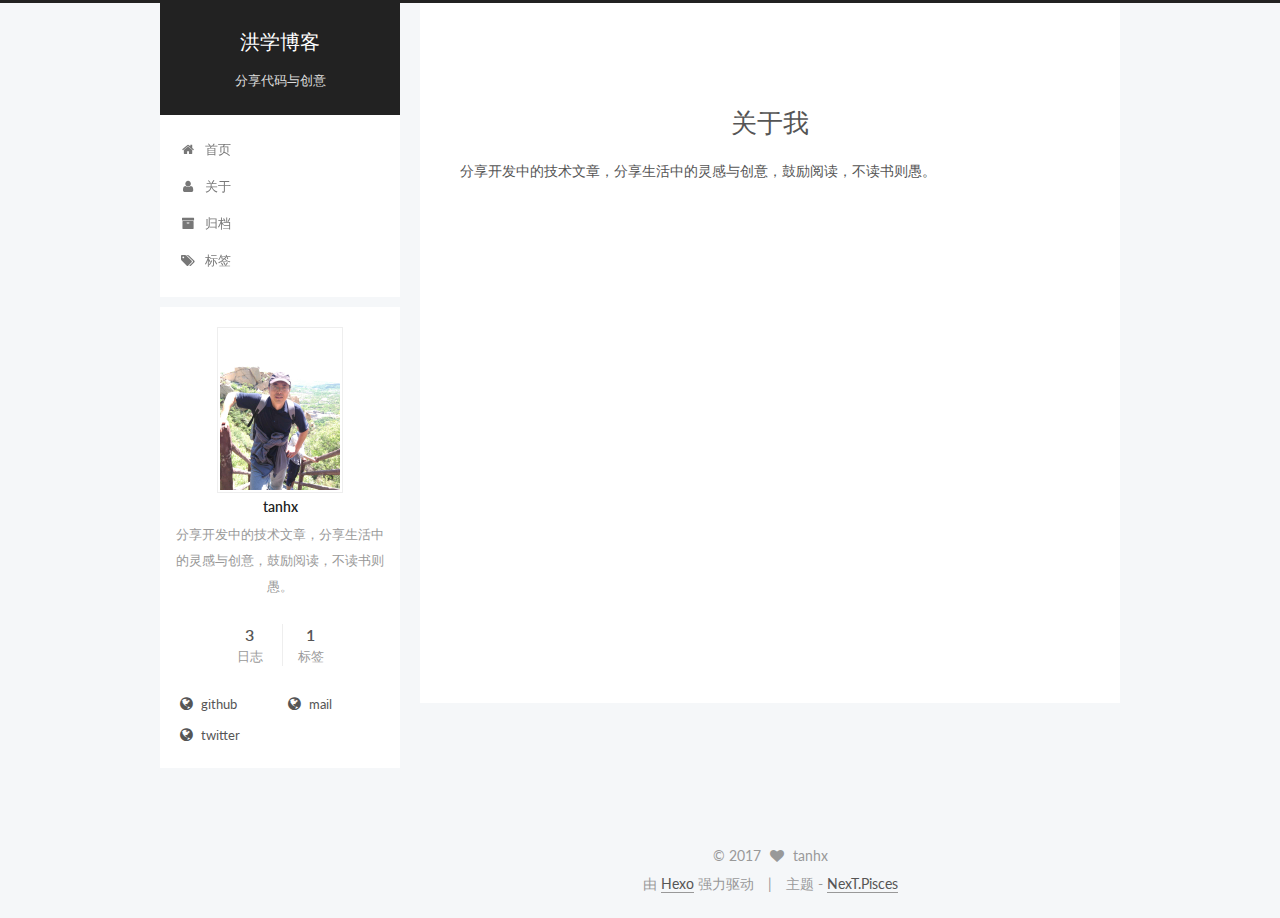
<file: about/index.html>
<!doctype html>



  


<html class="theme-next pisces use-motion" lang="zh-Hans">
<head>
  <meta charset="UTF-8"/>
<meta http-equiv="X-UA-Compatible" content="IE=edge" />
<meta name="viewport" content="width=device-width, initial-scale=1, maximum-scale=1"/>



<meta http-equiv="Cache-Control" content="no-transform" />
<meta http-equiv="Cache-Control" content="no-siteapp" />















  
  
  <link href="/lib/fancybox/source/jquery.fancybox.css?v=2.1.5" rel="stylesheet" type="text/css" />




  
  
  
  

  
    
    
  

  

  

  

  

  
    
    
    <link href="//fonts.googleapis.com/css?family=Lato:300,300italic,400,400italic,700,700italic&subset=latin,latin-ext" rel="stylesheet" type="text/css">
  






<link href="/lib/font-awesome/css/font-awesome.min.css?v=4.6.2" rel="stylesheet" type="text/css" />

<link href="/css/main.css?v=5.1.0" rel="stylesheet" type="text/css" />


  <meta name="keywords" content="Hexo, NexT" />








  <link rel="shortcut icon" type="image/x-icon" href="/favicon.ico?v=5.1.0" />






<meta name="description" content="分享开发中的技术文章，分享生活中的灵感与创意，鼓励阅读，不读书则愚。">
<meta property="og:type" content="website">
<meta property="og:title" content="关于我">
<meta property="og:url" content="http://tanhx.cf/about/index.html">
<meta property="og:site_name" content="洪学博客">
<meta property="og:description" content="分享开发中的技术文章，分享生活中的灵感与创意，鼓励阅读，不读书则愚。">
<meta property="og:updated_time" content="2017-02-18T14:42:38.000Z">
<meta name="twitter:card" content="summary">
<meta name="twitter:title" content="关于我">
<meta name="twitter:description" content="分享开发中的技术文章，分享生活中的灵感与创意，鼓励阅读，不读书则愚。">



<script type="text/javascript" id="hexo.configurations">
  var NexT = window.NexT || {};
  var CONFIG = {
    root: '/',
    scheme: 'Pisces',
    sidebar: {"position":"left","display":"post"},
    fancybox: true,
    motion: true,
    duoshuo: {
      userId: '0',
      author: '博主'
    },
    algolia: {
      applicationID: '',
      apiKey: '',
      indexName: '',
      hits: {"per_page":10},
      labels: {"input_placeholder":"Search for Posts","hits_empty":"We didn't find any results for the search: ${query}","hits_stats":"${hits} results found in ${time} ms"}
    }
  };
</script>



  <link rel="canonical" href="http://tanhx.cf/about/"/>





  <title>
  

  
    关于我 | 洪学博客
  
</title>
</head>

<body itemscope itemtype="http://schema.org/WebPage" lang="zh-Hans">

  














  
  
    
  

  <div class="container one-collumn sidebar-position-left  ">
    <div class="headband"></div>

    <header id="header" class="header" itemscope itemtype="http://schema.org/WPHeader">
      <div class="header-inner"><div class="site-brand-wrapper">
  <div class="site-meta ">
    

    <div class="custom-logo-site-title">
      <a href="/"  class="brand" rel="start">
        <span class="logo-line-before"><i></i></span>
        <span class="site-title">洪学博客</span>
        <span class="logo-line-after"><i></i></span>
      </a>
    </div>
      
        <p class="site-subtitle">分享代码与创意</p>
      
  </div>

  <div class="site-nav-toggle">
    <button>
      <span class="btn-bar"></span>
      <span class="btn-bar"></span>
      <span class="btn-bar"></span>
    </button>
  </div>
</div>

<nav class="site-nav">
  

  
    <ul id="menu" class="menu">
      
        
        <li class="menu-item menu-item-home">
          <a href="/" rel="section">
            
              <i class="menu-item-icon fa fa-fw fa-home"></i> <br />
            
            首页
          </a>
        </li>
      
        
        <li class="menu-item menu-item-about">
          <a href="/about" rel="section">
            
              <i class="menu-item-icon fa fa-fw fa-user"></i> <br />
            
            关于
          </a>
        </li>
      
        
        <li class="menu-item menu-item-archives">
          <a href="/archives" rel="section">
            
              <i class="menu-item-icon fa fa-fw fa-archive"></i> <br />
            
            归档
          </a>
        </li>
      
        
        <li class="menu-item menu-item-tags">
          <a href="/tags" rel="section">
            
              <i class="menu-item-icon fa fa-fw fa-tags"></i> <br />
            
            标签
          </a>
        </li>
      

      
    </ul>
  

  
</nav>



 </div>
    </header>

    <main id="main" class="main">
      <div class="main-inner">
        <div class="content-wrap">
          <div id="content" class="content">
            

  <div id="posts" class="posts-expand">
  <header class="post-header">

	<h2 class="post-title" itemprop="name headline">关于我</h2>



</header>

    
    
      <p>分享开发中的技术文章，分享生活中的灵感与创意，鼓励阅读，不读书则愚。</p>

    
  </div>

          
          </div>
          


          

        </div>
        
          
  
  <div class="sidebar-toggle">
    <div class="sidebar-toggle-line-wrap">
      <span class="sidebar-toggle-line sidebar-toggle-line-first"></span>
      <span class="sidebar-toggle-line sidebar-toggle-line-middle"></span>
      <span class="sidebar-toggle-line sidebar-toggle-line-last"></span>
    </div>
  </div>

  <aside id="sidebar" class="sidebar">
    <div class="sidebar-inner">

      

      

      <section class="site-overview sidebar-panel sidebar-panel-active">
        <div class="site-author motion-element" itemprop="author" itemscope itemtype="http://schema.org/Person">
          <img class="site-author-image" itemprop="image"
               src="/images/avatar.jpg"
               alt="tanhx" />
          <p class="site-author-name" itemprop="name">tanhx</p>
           
              <p class="site-description motion-element" itemprop="description">分享开发中的技术文章，分享生活中的灵感与创意，鼓励阅读，不读书则愚。</p>
          
        </div>
        <nav class="site-state motion-element">
        
          
            <div class="site-state-item site-state-posts">
              <a href="/archives">
                <span class="site-state-item-count">3</span>
                <span class="site-state-item-name">日志</span>
              </a>
            </div>
          

          

          
            <div class="site-state-item site-state-tags">
              <a href="/tags">
                <span class="site-state-item-count">1</span>
                <span class="site-state-item-name">标签</span>
              </a>
            </div>
          

        </nav>

        

        <div class="links-of-author motion-element">
          
            
              <span class="links-of-author-item">
                <a href="https://github.com/tanhx2008" target="_blank" title="github">
                  
                    <i class="fa fa-fw fa-globe"></i>
                  
                  github
                </a>
              </span>
            
              <span class="links-of-author-item">
                <a href="mailto:tanhx2008@gmail.com" target="_blank" title="mail">
                  
                    <i class="fa fa-fw fa-globe"></i>
                  
                  mail
                </a>
              </span>
            
              <span class="links-of-author-item">
                <a href="https://twitter.com/tanhx2008" target="_blank" title="twitter">
                  
                    <i class="fa fa-fw fa-globe"></i>
                  
                  twitter
                </a>
              </span>
            
          
        </div>

        
        

        
        

        


      </section>

      

    </div>
  </aside>


        
      </div>
    </main>

    <footer id="footer" class="footer">
      <div class="footer-inner">
        <div class="copyright" >
  
  &copy; 
  <span itemprop="copyrightYear">2017</span>
  <span class="with-love">
    <i class="fa fa-heart"></i>
  </span>
  <span class="author" itemprop="copyrightHolder">tanhx</span>
</div>


<div class="powered-by">
  由 <a class="theme-link" href="https://hexo.io">Hexo</a> 强力驱动
</div>

<div class="theme-info">
  主题 -
  <a class="theme-link" href="https://github.com/iissnan/hexo-theme-next">
    NexT.Pisces
  </a>
</div>


        

        
      </div>
    </footer>

    <div class="back-to-top">
      <i class="fa fa-arrow-up"></i>
    </div>
  </div>

  

<script type="text/javascript">
  if (Object.prototype.toString.call(window.Promise) !== '[object Function]') {
    window.Promise = null;
  }
</script>









  




  
  <script type="text/javascript" src="/lib/jquery/index.js?v=2.1.3"></script>

  
  <script type="text/javascript" src="/lib/fastclick/lib/fastclick.min.js?v=1.0.6"></script>

  
  <script type="text/javascript" src="/lib/jquery_lazyload/jquery.lazyload.js?v=1.9.7"></script>

  
  <script type="text/javascript" src="/lib/velocity/velocity.min.js?v=1.2.1"></script>

  
  <script type="text/javascript" src="/lib/velocity/velocity.ui.min.js?v=1.2.1"></script>

  
  <script type="text/javascript" src="/lib/fancybox/source/jquery.fancybox.pack.js?v=2.1.5"></script>


  


  <script type="text/javascript" src="/js/src/utils.js?v=5.1.0"></script>

  <script type="text/javascript" src="/js/src/motion.js?v=5.1.0"></script>



  
  


  <script type="text/javascript" src="/js/src/affix.js?v=5.1.0"></script>

  <script type="text/javascript" src="/js/src/schemes/pisces.js?v=5.1.0"></script>



  

  


  <script type="text/javascript" src="/js/src/bootstrap.js?v=5.1.0"></script>



  

  
    
  

  <script type="text/javascript">
    var duoshuoQuery = {short_name:"tanhx"};
    (function() {
      var ds = document.createElement('script');
      ds.type = 'text/javascript';ds.async = true;
      ds.id = 'duoshuo-script';
      ds.src = (document.location.protocol == 'https:' ? 'https:' : 'http:') + '//static.duoshuo.com/embed.js';
      ds.charset = 'UTF-8';
      (document.getElementsByTagName('head')[0]
      || document.getElementsByTagName('body')[0]).appendChild(ds);
    })();
  </script>

  
    
    
    <script src="/lib/ua-parser-js/dist/ua-parser.min.js?v=0.7.9"></script>
    <script src="/js/src/hook-duoshuo.js"></script>
  













  
  

  

  

  
  <script src="https://cdn1.lncld.net/static/js/av-core-mini-0.6.1.js"></script>
  <script>AV.initialize("E9KLPmvzrPeD6vWR27B03CvO-gzGzoHsz", "9LaUEkHBpxbeMiv6aFypK3Vp");</script>
  <script>
    function showTime(Counter) {
      var query = new AV.Query(Counter);
      var entries = [];
      var $visitors = $(".leancloud_visitors");

      $visitors.each(function () {
        entries.push( $(this).attr("id").trim() );
      });

      query.containedIn('url', entries);
      query.find()
        .done(function (results) {
          var COUNT_CONTAINER_REF = '.leancloud-visitors-count';

          if (results.length === 0) {
            $visitors.find(COUNT_CONTAINER_REF).text(0);
            return;
          }

          for (var i = 0; i < results.length; i++) {
            var item = results[i];
            var url = item.get('url');
            var time = item.get('time');
            var element = document.getElementById(url);

            $(element).find(COUNT_CONTAINER_REF).text(time);
          }
          for(var i = 0; i < entries.length; i++) {
            var url = entries[i];
            var element = document.getElementById(url);
            var countSpan = $(element).find(COUNT_CONTAINER_REF);
            if( countSpan.text() == '') {
              countSpan.text(0);
            }
          }
        })
        .fail(function (object, error) {
          console.log("Error: " + error.code + " " + error.message);
        });
    }

    function addCount(Counter) {
      var $visitors = $(".leancloud_visitors");
      var url = $visitors.attr('id').trim();
      var title = $visitors.attr('data-flag-title').trim();
      var query = new AV.Query(Counter);

      query.equalTo("url", url);
      query.find({
        success: function(results) {
          if (results.length > 0) {
            var counter = results[0];
            counter.fetchWhenSave(true);
            counter.increment("time");
            counter.save(null, {
              success: function(counter) {
                var $element = $(document.getElementById(url));
                $element.find('.leancloud-visitors-count').text(counter.get('time'));
              },
              error: function(counter, error) {
                console.log('Failed to save Visitor num, with error message: ' + error.message);
              }
            });
          } else {
            var newcounter = new Counter();
            /* Set ACL */
            var acl = new AV.ACL();
            acl.setPublicReadAccess(true);
            acl.setPublicWriteAccess(true);
            newcounter.setACL(acl);
            /* End Set ACL */
            newcounter.set("title", title);
            newcounter.set("url", url);
            newcounter.set("time", 1);
            newcounter.save(null, {
              success: function(newcounter) {
                var $element = $(document.getElementById(url));
                $element.find('.leancloud-visitors-count').text(newcounter.get('time'));
              },
              error: function(newcounter, error) {
                console.log('Failed to create');
              }
            });
          }
        },
        error: function(error) {
          console.log('Error:' + error.code + " " + error.message);
        }
      });
    }

    $(function() {
      var Counter = AV.Object.extend("Counter");
      if ($('.leancloud_visitors').length == 1) {
        addCount(Counter);
      } else if ($('.post-title-link').length > 1) {
        showTime(Counter);
      }
    });
  </script>



  

  


</body>
</html>
</file>
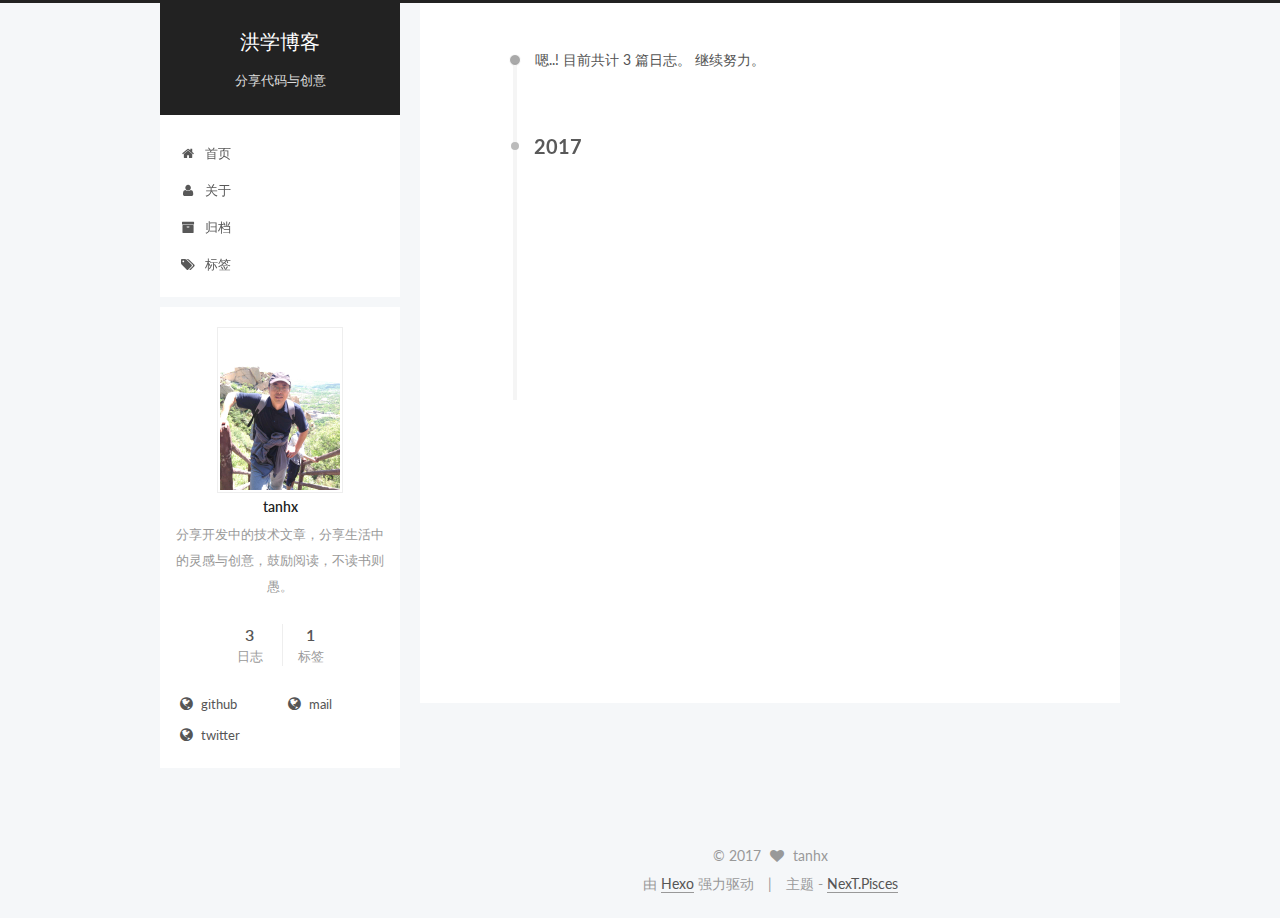
<file: archives/index.html>
<!doctype html>



  


<html class="theme-next pisces use-motion" lang="zh-Hans">
<head>
  <meta charset="UTF-8"/>
<meta http-equiv="X-UA-Compatible" content="IE=edge" />
<meta name="viewport" content="width=device-width, initial-scale=1, maximum-scale=1"/>



<meta http-equiv="Cache-Control" content="no-transform" />
<meta http-equiv="Cache-Control" content="no-siteapp" />















  
  
  <link href="/lib/fancybox/source/jquery.fancybox.css?v=2.1.5" rel="stylesheet" type="text/css" />




  
  
  
  

  
    
    
  

  

  

  

  

  
    
    
    <link href="//fonts.googleapis.com/css?family=Lato:300,300italic,400,400italic,700,700italic&subset=latin,latin-ext" rel="stylesheet" type="text/css">
  






<link href="/lib/font-awesome/css/font-awesome.min.css?v=4.6.2" rel="stylesheet" type="text/css" />

<link href="/css/main.css?v=5.1.0" rel="stylesheet" type="text/css" />


  <meta name="keywords" content="Hexo, NexT" />








  <link rel="shortcut icon" type="image/x-icon" href="/favicon.ico?v=5.1.0" />






<meta name="description" content="分享开发中的技术文章，分享生活中的灵感与创意，鼓励阅读，不读书则愚。">
<meta property="og:type" content="website">
<meta property="og:title" content="洪学博客">
<meta property="og:url" content="http://tanhx.cf/archives/index.html">
<meta property="og:site_name" content="洪学博客">
<meta property="og:description" content="分享开发中的技术文章，分享生活中的灵感与创意，鼓励阅读，不读书则愚。">
<meta name="twitter:card" content="summary">
<meta name="twitter:title" content="洪学博客">
<meta name="twitter:description" content="分享开发中的技术文章，分享生活中的灵感与创意，鼓励阅读，不读书则愚。">



<script type="text/javascript" id="hexo.configurations">
  var NexT = window.NexT || {};
  var CONFIG = {
    root: '/',
    scheme: 'Pisces',
    sidebar: {"position":"left","display":"post"},
    fancybox: true,
    motion: true,
    duoshuo: {
      userId: '0',
      author: '博主'
    },
    algolia: {
      applicationID: '',
      apiKey: '',
      indexName: '',
      hits: {"per_page":10},
      labels: {"input_placeholder":"Search for Posts","hits_empty":"We didn't find any results for the search: ${query}","hits_stats":"${hits} results found in ${time} ms"}
    }
  };
</script>



  <link rel="canonical" href="http://tanhx.cf/archives/"/>





  <title> 归档 | 洪学博客 </title>
</head>

<body itemscope itemtype="http://schema.org/WebPage" lang="zh-Hans">

  














  
  
    
  

  <div class="container one-collumn sidebar-position-left  page-archive  ">
    <div class="headband"></div>

    <header id="header" class="header" itemscope itemtype="http://schema.org/WPHeader">
      <div class="header-inner"><div class="site-brand-wrapper">
  <div class="site-meta ">
    

    <div class="custom-logo-site-title">
      <a href="/"  class="brand" rel="start">
        <span class="logo-line-before"><i></i></span>
        <span class="site-title">洪学博客</span>
        <span class="logo-line-after"><i></i></span>
      </a>
    </div>
      
        <p class="site-subtitle">分享代码与创意</p>
      
  </div>

  <div class="site-nav-toggle">
    <button>
      <span class="btn-bar"></span>
      <span class="btn-bar"></span>
      <span class="btn-bar"></span>
    </button>
  </div>
</div>

<nav class="site-nav">
  

  
    <ul id="menu" class="menu">
      
        
        <li class="menu-item menu-item-home">
          <a href="/" rel="section">
            
              <i class="menu-item-icon fa fa-fw fa-home"></i> <br />
            
            首页
          </a>
        </li>
      
        
        <li class="menu-item menu-item-about">
          <a href="/about" rel="section">
            
              <i class="menu-item-icon fa fa-fw fa-user"></i> <br />
            
            关于
          </a>
        </li>
      
        
        <li class="menu-item menu-item-archives">
          <a href="/archives" rel="section">
            
              <i class="menu-item-icon fa fa-fw fa-archive"></i> <br />
            
            归档
          </a>
        </li>
      
        
        <li class="menu-item menu-item-tags">
          <a href="/tags" rel="section">
            
              <i class="menu-item-icon fa fa-fw fa-tags"></i> <br />
            
            标签
          </a>
        </li>
      

      
    </ul>
  

  
</nav>



 </div>
    </header>

    <main id="main" class="main">
      <div class="main-inner">
        <div class="content-wrap">
          <div id="content" class="content">
            

  <section id="posts" class="posts-collapse">
    <span class="archive-move-on"></span>

    <span class="archive-page-counter">
      
      
      
        
      
      嗯..! 目前共计 3 篇日志。 继续努力。
    </span>

    

      
      
      

      
        
        <div class="collection-title">
          <h2 class="archive-year motion-element" id="archive-year-2017">2017</h2>
        </div>
      
      

      

  <article class="post post-type-normal" itemscope itemtype="http://schema.org/Article">
    <header class="post-header">

      <h1 class="post-title">
        
            <a class="post-title-link" href="/2017/02/2017-two/" itemprop="url">
              
                <span itemprop="name">人生</span>
              
            </a>
        
      </h1>

      <div class="post-meta">
        <time class="post-time" itemprop="dateCreated"
              datetime="2017-02-18T20:39:44+08:00"
              content="2017-02-18" >
          02-18
        </time>
      </div>

    </header>
  </article>



    

      
      
      

      
      

      

  <article class="post post-type-normal" itemscope itemtype="http://schema.org/Article">
    <header class="post-header">

      <h1 class="post-title">
        
            <a class="post-title-link" href="/2017/01/2017-one/" itemprop="url">
              
                <span itemprop="name">2017 Go</span>
              
            </a>
        
      </h1>

      <div class="post-meta">
        <time class="post-time" itemprop="dateCreated"
              datetime="2017-01-30T17:04:11+08:00"
              content="2017-01-30" >
          01-30
        </time>
      </div>

    </header>
  </article>



    

      
      
      

      
      

      

  <article class="post post-type-normal" itemscope itemtype="http://schema.org/Article">
    <header class="post-header">

      <h1 class="post-title">
        
            <a class="post-title-link" href="/2017/01/hello-world/" itemprop="url">
              
                <span itemprop="name">Hello Hexo</span>
              
            </a>
        
      </h1>

      <div class="post-meta">
        <time class="post-time" itemprop="dateCreated"
              datetime="2017-01-30T16:52:21+08:00"
              content="2017-01-30" >
          01-30
        </time>
      </div>

    </header>
  </article>



    

  </section>

  


          
          </div>
          


          

        </div>
        
          
  
  <div class="sidebar-toggle">
    <div class="sidebar-toggle-line-wrap">
      <span class="sidebar-toggle-line sidebar-toggle-line-first"></span>
      <span class="sidebar-toggle-line sidebar-toggle-line-middle"></span>
      <span class="sidebar-toggle-line sidebar-toggle-line-last"></span>
    </div>
  </div>

  <aside id="sidebar" class="sidebar">
    <div class="sidebar-inner">

      

      

      <section class="site-overview sidebar-panel sidebar-panel-active">
        <div class="site-author motion-element" itemprop="author" itemscope itemtype="http://schema.org/Person">
          <img class="site-author-image" itemprop="image"
               src="/images/avatar.jpg"
               alt="tanhx" />
          <p class="site-author-name" itemprop="name">tanhx</p>
           
              <p class="site-description motion-element" itemprop="description">分享开发中的技术文章，分享生活中的灵感与创意，鼓励阅读，不读书则愚。</p>
          
        </div>
        <nav class="site-state motion-element">
        
          
            <div class="site-state-item site-state-posts">
              <a href="/archives">
                <span class="site-state-item-count">3</span>
                <span class="site-state-item-name">日志</span>
              </a>
            </div>
          

          

          
            <div class="site-state-item site-state-tags">
              <a href="/tags">
                <span class="site-state-item-count">1</span>
                <span class="site-state-item-name">标签</span>
              </a>
            </div>
          

        </nav>

        

        <div class="links-of-author motion-element">
          
            
              <span class="links-of-author-item">
                <a href="https://github.com/tanhx2008" target="_blank" title="github">
                  
                    <i class="fa fa-fw fa-globe"></i>
                  
                  github
                </a>
              </span>
            
              <span class="links-of-author-item">
                <a href="mailto:tanhx2008@gmail.com" target="_blank" title="mail">
                  
                    <i class="fa fa-fw fa-globe"></i>
                  
                  mail
                </a>
              </span>
            
              <span class="links-of-author-item">
                <a href="https://twitter.com/tanhx2008" target="_blank" title="twitter">
                  
                    <i class="fa fa-fw fa-globe"></i>
                  
                  twitter
                </a>
              </span>
            
          
        </div>

        
        

        
        

        


      </section>

      

    </div>
  </aside>


        
      </div>
    </main>

    <footer id="footer" class="footer">
      <div class="footer-inner">
        <div class="copyright" >
  
  &copy; 
  <span itemprop="copyrightYear">2017</span>
  <span class="with-love">
    <i class="fa fa-heart"></i>
  </span>
  <span class="author" itemprop="copyrightHolder">tanhx</span>
</div>


<div class="powered-by">
  由 <a class="theme-link" href="https://hexo.io">Hexo</a> 强力驱动
</div>

<div class="theme-info">
  主题 -
  <a class="theme-link" href="https://github.com/iissnan/hexo-theme-next">
    NexT.Pisces
  </a>
</div>


        

        
      </div>
    </footer>

    <div class="back-to-top">
      <i class="fa fa-arrow-up"></i>
    </div>
  </div>

  

<script type="text/javascript">
  if (Object.prototype.toString.call(window.Promise) !== '[object Function]') {
    window.Promise = null;
  }
</script>









  




  
  <script type="text/javascript" src="/lib/jquery/index.js?v=2.1.3"></script>

  
  <script type="text/javascript" src="/lib/fastclick/lib/fastclick.min.js?v=1.0.6"></script>

  
  <script type="text/javascript" src="/lib/jquery_lazyload/jquery.lazyload.js?v=1.9.7"></script>

  
  <script type="text/javascript" src="/lib/velocity/velocity.min.js?v=1.2.1"></script>

  
  <script type="text/javascript" src="/lib/velocity/velocity.ui.min.js?v=1.2.1"></script>

  
  <script type="text/javascript" src="/lib/fancybox/source/jquery.fancybox.pack.js?v=2.1.5"></script>


  


  <script type="text/javascript" src="/js/src/utils.js?v=5.1.0"></script>

  <script type="text/javascript" src="/js/src/motion.js?v=5.1.0"></script>



  
  


  <script type="text/javascript" src="/js/src/affix.js?v=5.1.0"></script>

  <script type="text/javascript" src="/js/src/schemes/pisces.js?v=5.1.0"></script>



  
  
    <script type="text/javascript" id="motion.page.archive">
      $('.archive-year').velocity('transition.slideLeftIn');
    </script>
  


  


  <script type="text/javascript" src="/js/src/bootstrap.js?v=5.1.0"></script>



  

  
    
  

  <script type="text/javascript">
    var duoshuoQuery = {short_name:"tanhx"};
    (function() {
      var ds = document.createElement('script');
      ds.type = 'text/javascript';ds.async = true;
      ds.id = 'duoshuo-script';
      ds.src = (document.location.protocol == 'https:' ? 'https:' : 'http:') + '//static.duoshuo.com/embed.js';
      ds.charset = 'UTF-8';
      (document.getElementsByTagName('head')[0]
      || document.getElementsByTagName('body')[0]).appendChild(ds);
    })();
  </script>

  
    
    
    <script src="/lib/ua-parser-js/dist/ua-parser.min.js?v=0.7.9"></script>
    <script src="/js/src/hook-duoshuo.js"></script>
  













  
  

  

  

  
  <script src="https://cdn1.lncld.net/static/js/av-core-mini-0.6.1.js"></script>
  <script>AV.initialize("E9KLPmvzrPeD6vWR27B03CvO-gzGzoHsz", "9LaUEkHBpxbeMiv6aFypK3Vp");</script>
  <script>
    function showTime(Counter) {
      var query = new AV.Query(Counter);
      var entries = [];
      var $visitors = $(".leancloud_visitors");

      $visitors.each(function () {
        entries.push( $(this).attr("id").trim() );
      });

      query.containedIn('url', entries);
      query.find()
        .done(function (results) {
          var COUNT_CONTAINER_REF = '.leancloud-visitors-count';

          if (results.length === 0) {
            $visitors.find(COUNT_CONTAINER_REF).text(0);
            return;
          }

          for (var i = 0; i < results.length; i++) {
            var item = results[i];
            var url = item.get('url');
            var time = item.get('time');
            var element = document.getElementById(url);

            $(element).find(COUNT_CONTAINER_REF).text(time);
          }
          for(var i = 0; i < entries.length; i++) {
            var url = entries[i];
            var element = document.getElementById(url);
            var countSpan = $(element).find(COUNT_CONTAINER_REF);
            if( countSpan.text() == '') {
              countSpan.text(0);
            }
          }
        })
        .fail(function (object, error) {
          console.log("Error: " + error.code + " " + error.message);
        });
    }

    function addCount(Counter) {
      var $visitors = $(".leancloud_visitors");
      var url = $visitors.attr('id').trim();
      var title = $visitors.attr('data-flag-title').trim();
      var query = new AV.Query(Counter);

      query.equalTo("url", url);
      query.find({
        success: function(results) {
          if (results.length > 0) {
            var counter = results[0];
            counter.fetchWhenSave(true);
            counter.increment("time");
            counter.save(null, {
              success: function(counter) {
                var $element = $(document.getElementById(url));
                $element.find('.leancloud-visitors-count').text(counter.get('time'));
              },
              error: function(counter, error) {
                console.log('Failed to save Visitor num, with error message: ' + error.message);
              }
            });
          } else {
            var newcounter = new Counter();
            /* Set ACL */
            var acl = new AV.ACL();
            acl.setPublicReadAccess(true);
            acl.setPublicWriteAccess(true);
            newcounter.setACL(acl);
            /* End Set ACL */
            newcounter.set("title", title);
            newcounter.set("url", url);
            newcounter.set("time", 1);
            newcounter.save(null, {
              success: function(newcounter) {
                var $element = $(document.getElementById(url));
                $element.find('.leancloud-visitors-count').text(newcounter.get('time'));
              },
              error: function(newcounter, error) {
                console.log('Failed to create');
              }
            });
          }
        },
        error: function(error) {
          console.log('Error:' + error.code + " " + error.message);
        }
      });
    }

    $(function() {
      var Counter = AV.Object.extend("Counter");
      if ($('.leancloud_visitors').length == 1) {
        addCount(Counter);
      } else if ($('.post-title-link').length > 1) {
        showTime(Counter);
      }
    });
  </script>



  

  


</body>
</html>
</file>
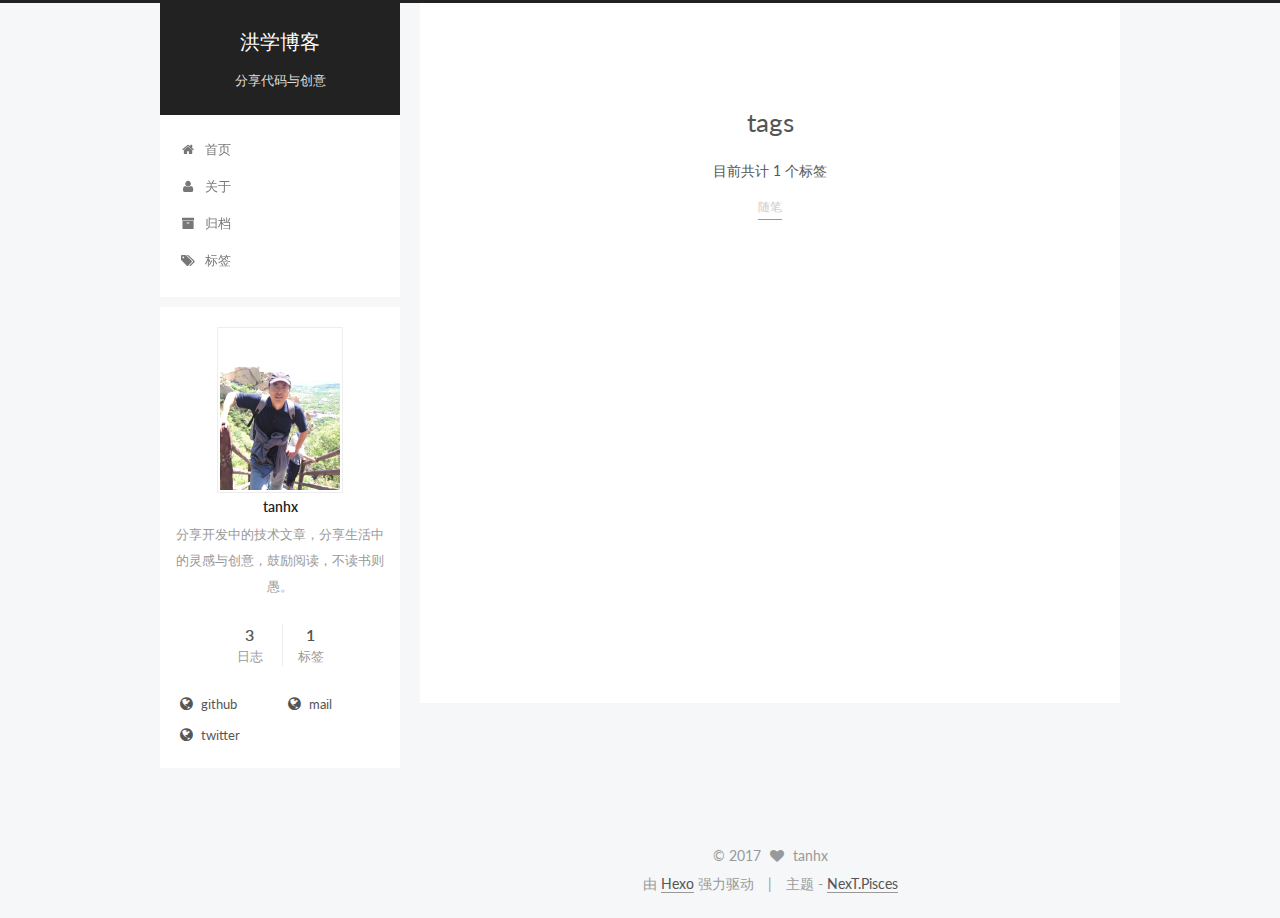
<file: tags/index.html>
<!doctype html>



  


<html class="theme-next pisces use-motion" lang="zh-Hans">
<head>
  <meta charset="UTF-8"/>
<meta http-equiv="X-UA-Compatible" content="IE=edge" />
<meta name="viewport" content="width=device-width, initial-scale=1, maximum-scale=1"/>



<meta http-equiv="Cache-Control" content="no-transform" />
<meta http-equiv="Cache-Control" content="no-siteapp" />















  
  
  <link href="/lib/fancybox/source/jquery.fancybox.css?v=2.1.5" rel="stylesheet" type="text/css" />




  
  
  
  

  
    
    
  

  

  

  

  

  
    
    
    <link href="//fonts.googleapis.com/css?family=Lato:300,300italic,400,400italic,700,700italic&subset=latin,latin-ext" rel="stylesheet" type="text/css">
  






<link href="/lib/font-awesome/css/font-awesome.min.css?v=4.6.2" rel="stylesheet" type="text/css" />

<link href="/css/main.css?v=5.1.0" rel="stylesheet" type="text/css" />


  <meta name="keywords" content="Hexo, NexT" />








  <link rel="shortcut icon" type="image/x-icon" href="/favicon.ico?v=5.1.0" />






<meta name="description" content="分享开发中的技术文章，分享生活中的灵感与创意，鼓励阅读，不读书则愚。">
<meta property="og:type" content="website">
<meta property="og:title" content="tags">
<meta property="og:url" content="http://tanhx.cf/tags/index.html">
<meta property="og:site_name" content="洪学博客">
<meta property="og:description" content="分享开发中的技术文章，分享生活中的灵感与创意，鼓励阅读，不读书则愚。">
<meta property="og:updated_time" content="2017-02-18T14:54:20.000Z">
<meta name="twitter:card" content="summary">
<meta name="twitter:title" content="tags">
<meta name="twitter:description" content="分享开发中的技术文章，分享生活中的灵感与创意，鼓励阅读，不读书则愚。">



<script type="text/javascript" id="hexo.configurations">
  var NexT = window.NexT || {};
  var CONFIG = {
    root: '/',
    scheme: 'Pisces',
    sidebar: {"position":"left","display":"post"},
    fancybox: true,
    motion: true,
    duoshuo: {
      userId: '0',
      author: '博主'
    },
    algolia: {
      applicationID: '',
      apiKey: '',
      indexName: '',
      hits: {"per_page":10},
      labels: {"input_placeholder":"Search for Posts","hits_empty":"We didn't find any results for the search: ${query}","hits_stats":"${hits} results found in ${time} ms"}
    }
  };
</script>



  <link rel="canonical" href="http://tanhx.cf/tags/"/>





  <title>
  

  
    tags | 洪学博客
  
</title>
</head>

<body itemscope itemtype="http://schema.org/WebPage" lang="zh-Hans">

  














  
  
    
  

  <div class="container one-collumn sidebar-position-left  ">
    <div class="headband"></div>

    <header id="header" class="header" itemscope itemtype="http://schema.org/WPHeader">
      <div class="header-inner"><div class="site-brand-wrapper">
  <div class="site-meta ">
    

    <div class="custom-logo-site-title">
      <a href="/"  class="brand" rel="start">
        <span class="logo-line-before"><i></i></span>
        <span class="site-title">洪学博客</span>
        <span class="logo-line-after"><i></i></span>
      </a>
    </div>
      
        <p class="site-subtitle">分享代码与创意</p>
      
  </div>

  <div class="site-nav-toggle">
    <button>
      <span class="btn-bar"></span>
      <span class="btn-bar"></span>
      <span class="btn-bar"></span>
    </button>
  </div>
</div>

<nav class="site-nav">
  

  
    <ul id="menu" class="menu">
      
        
        <li class="menu-item menu-item-home">
          <a href="/" rel="section">
            
              <i class="menu-item-icon fa fa-fw fa-home"></i> <br />
            
            首页
          </a>
        </li>
      
        
        <li class="menu-item menu-item-about">
          <a href="/about" rel="section">
            
              <i class="menu-item-icon fa fa-fw fa-user"></i> <br />
            
            关于
          </a>
        </li>
      
        
        <li class="menu-item menu-item-archives">
          <a href="/archives" rel="section">
            
              <i class="menu-item-icon fa fa-fw fa-archive"></i> <br />
            
            归档
          </a>
        </li>
      
        
        <li class="menu-item menu-item-tags">
          <a href="/tags" rel="section">
            
              <i class="menu-item-icon fa fa-fw fa-tags"></i> <br />
            
            标签
          </a>
        </li>
      

      
    </ul>
  

  
</nav>



 </div>
    </header>

    <main id="main" class="main">
      <div class="main-inner">
        <div class="content-wrap">
          <div id="content" class="content">
            

  <div id="posts" class="posts-expand">
  <header class="post-header">

	<h2 class="post-title" itemprop="name headline">tags</h2>



</header>

    
    
      <div class="tag-cloud">
        <div class="tag-cloud-title">
            目前共计 1 个标签
        </div>
        <div class="tag-cloud-tags">
          <a href="/tags/随笔/" style="font-size: 12px; color: #ccc">随笔</a>
        </div>
      </div>
    
  </div>

          
          </div>
          


          

        </div>
        
          
  
  <div class="sidebar-toggle">
    <div class="sidebar-toggle-line-wrap">
      <span class="sidebar-toggle-line sidebar-toggle-line-first"></span>
      <span class="sidebar-toggle-line sidebar-toggle-line-middle"></span>
      <span class="sidebar-toggle-line sidebar-toggle-line-last"></span>
    </div>
  </div>

  <aside id="sidebar" class="sidebar">
    <div class="sidebar-inner">

      

      

      <section class="site-overview sidebar-panel sidebar-panel-active">
        <div class="site-author motion-element" itemprop="author" itemscope itemtype="http://schema.org/Person">
          <img class="site-author-image" itemprop="image"
               src="/images/avatar.jpg"
               alt="tanhx" />
          <p class="site-author-name" itemprop="name">tanhx</p>
           
              <p class="site-description motion-element" itemprop="description">分享开发中的技术文章，分享生活中的灵感与创意，鼓励阅读，不读书则愚。</p>
          
        </div>
        <nav class="site-state motion-element">
        
          
            <div class="site-state-item site-state-posts">
              <a href="/archives">
                <span class="site-state-item-count">3</span>
                <span class="site-state-item-name">日志</span>
              </a>
            </div>
          

          

          
            <div class="site-state-item site-state-tags">
              <a href="/tags">
                <span class="site-state-item-count">1</span>
                <span class="site-state-item-name">标签</span>
              </a>
            </div>
          

        </nav>

        

        <div class="links-of-author motion-element">
          
            
              <span class="links-of-author-item">
                <a href="https://github.com/tanhx2008" target="_blank" title="github">
                  
                    <i class="fa fa-fw fa-globe"></i>
                  
                  github
                </a>
              </span>
            
              <span class="links-of-author-item">
                <a href="mailto:tanhx2008@gmail.com" target="_blank" title="mail">
                  
                    <i class="fa fa-fw fa-globe"></i>
                  
                  mail
                </a>
              </span>
            
              <span class="links-of-author-item">
                <a href="https://twitter.com/tanhx2008" target="_blank" title="twitter">
                  
                    <i class="fa fa-fw fa-globe"></i>
                  
                  twitter
                </a>
              </span>
            
          
        </div>

        
        

        
        

        


      </section>

      

    </div>
  </aside>


        
      </div>
    </main>

    <footer id="footer" class="footer">
      <div class="footer-inner">
        <div class="copyright" >
  
  &copy; 
  <span itemprop="copyrightYear">2017</span>
  <span class="with-love">
    <i class="fa fa-heart"></i>
  </span>
  <span class="author" itemprop="copyrightHolder">tanhx</span>
</div>


<div class="powered-by">
  由 <a class="theme-link" href="https://hexo.io">Hexo</a> 强力驱动
</div>

<div class="theme-info">
  主题 -
  <a class="theme-link" href="https://github.com/iissnan/hexo-theme-next">
    NexT.Pisces
  </a>
</div>


        

        
      </div>
    </footer>

    <div class="back-to-top">
      <i class="fa fa-arrow-up"></i>
    </div>
  </div>

  

<script type="text/javascript">
  if (Object.prototype.toString.call(window.Promise) !== '[object Function]') {
    window.Promise = null;
  }
</script>









  




  
  <script type="text/javascript" src="/lib/jquery/index.js?v=2.1.3"></script>

  
  <script type="text/javascript" src="/lib/fastclick/lib/fastclick.min.js?v=1.0.6"></script>

  
  <script type="text/javascript" src="/lib/jquery_lazyload/jquery.lazyload.js?v=1.9.7"></script>

  
  <script type="text/javascript" src="/lib/velocity/velocity.min.js?v=1.2.1"></script>

  
  <script type="text/javascript" src="/lib/velocity/velocity.ui.min.js?v=1.2.1"></script>

  
  <script type="text/javascript" src="/lib/fancybox/source/jquery.fancybox.pack.js?v=2.1.5"></script>


  


  <script type="text/javascript" src="/js/src/utils.js?v=5.1.0"></script>

  <script type="text/javascript" src="/js/src/motion.js?v=5.1.0"></script>



  
  


  <script type="text/javascript" src="/js/src/affix.js?v=5.1.0"></script>

  <script type="text/javascript" src="/js/src/schemes/pisces.js?v=5.1.0"></script>



  

  


  <script type="text/javascript" src="/js/src/bootstrap.js?v=5.1.0"></script>



  

  
    
  

  <script type="text/javascript">
    var duoshuoQuery = {short_name:"tanhx"};
    (function() {
      var ds = document.createElement('script');
      ds.type = 'text/javascript';ds.async = true;
      ds.id = 'duoshuo-script';
      ds.src = (document.location.protocol == 'https:' ? 'https:' : 'http:') + '//static.duoshuo.com/embed.js';
      ds.charset = 'UTF-8';
      (document.getElementsByTagName('head')[0]
      || document.getElementsByTagName('body')[0]).appendChild(ds);
    })();
  </script>

  
    
    
    <script src="/lib/ua-parser-js/dist/ua-parser.min.js?v=0.7.9"></script>
    <script src="/js/src/hook-duoshuo.js"></script>
  













  
  

  

  

  
  <script src="https://cdn1.lncld.net/static/js/av-core-mini-0.6.1.js"></script>
  <script>AV.initialize("E9KLPmvzrPeD6vWR27B03CvO-gzGzoHsz", "9LaUEkHBpxbeMiv6aFypK3Vp");</script>
  <script>
    function showTime(Counter) {
      var query = new AV.Query(Counter);
      var entries = [];
      var $visitors = $(".leancloud_visitors");

      $visitors.each(function () {
        entries.push( $(this).attr("id").trim() );
      });

      query.containedIn('url', entries);
      query.find()
        .done(function (results) {
          var COUNT_CONTAINER_REF = '.leancloud-visitors-count';

          if (results.length === 0) {
            $visitors.find(COUNT_CONTAINER_REF).text(0);
            return;
          }

          for (var i = 0; i < results.length; i++) {
            var item = results[i];
            var url = item.get('url');
            var time = item.get('time');
            var element = document.getElementById(url);

            $(element).find(COUNT_CONTAINER_REF).text(time);
          }
          for(var i = 0; i < entries.length; i++) {
            var url = entries[i];
            var element = document.getElementById(url);
            var countSpan = $(element).find(COUNT_CONTAINER_REF);
            if( countSpan.text() == '') {
              countSpan.text(0);
            }
          }
        })
        .fail(function (object, error) {
          console.log("Error: " + error.code + " " + error.message);
        });
    }

    function addCount(Counter) {
      var $visitors = $(".leancloud_visitors");
      var url = $visitors.attr('id').trim();
      var title = $visitors.attr('data-flag-title').trim();
      var query = new AV.Query(Counter);

      query.equalTo("url", url);
      query.find({
        success: function(results) {
          if (results.length > 0) {
            var counter = results[0];
            counter.fetchWhenSave(true);
            counter.increment("time");
            counter.save(null, {
              success: function(counter) {
                var $element = $(document.getElementById(url));
                $element.find('.leancloud-visitors-count').text(counter.get('time'));
              },
              error: function(counter, error) {
                console.log('Failed to save Visitor num, with error message: ' + error.message);
              }
            });
          } else {
            var newcounter = new Counter();
            /* Set ACL */
            var acl = new AV.ACL();
            acl.setPublicReadAccess(true);
            acl.setPublicWriteAccess(true);
            newcounter.setACL(acl);
            /* End Set ACL */
            newcounter.set("title", title);
            newcounter.set("url", url);
            newcounter.set("time", 1);
            newcounter.save(null, {
              success: function(newcounter) {
                var $element = $(document.getElementById(url));
                $element.find('.leancloud-visitors-count').text(newcounter.get('time'));
              },
              error: function(newcounter, error) {
                console.log('Failed to create');
              }
            });
          }
        },
        error: function(error) {
          console.log('Error:' + error.code + " " + error.message);
        }
      });
    }

    $(function() {
      var Counter = AV.Object.extend("Counter");
      if ($('.leancloud_visitors').length == 1) {
        addCount(Counter);
      } else if ($('.post-title-link').length > 1) {
        showTime(Counter);
      }
    });
  </script>



  

  


</body>
</html>
</file>
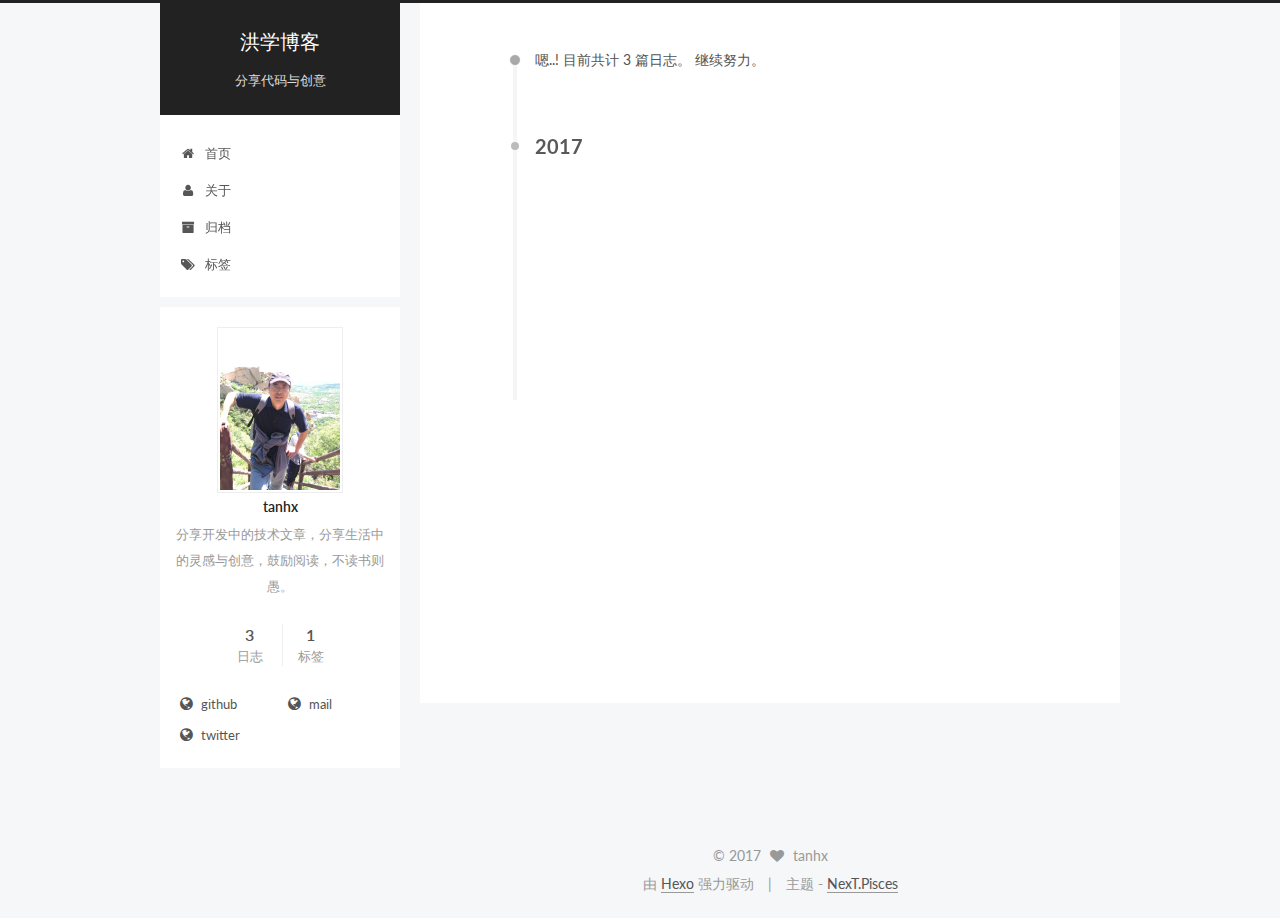
<file: archives/2017/index.html>
<!doctype html>



  


<html class="theme-next pisces use-motion" lang="zh-Hans">
<head>
  <meta charset="UTF-8"/>
<meta http-equiv="X-UA-Compatible" content="IE=edge" />
<meta name="viewport" content="width=device-width, initial-scale=1, maximum-scale=1"/>



<meta http-equiv="Cache-Control" content="no-transform" />
<meta http-equiv="Cache-Control" content="no-siteapp" />















  
  
  <link href="/lib/fancybox/source/jquery.fancybox.css?v=2.1.5" rel="stylesheet" type="text/css" />




  
  
  
  

  
    
    
  

  

  

  

  

  
    
    
    <link href="//fonts.googleapis.com/css?family=Lato:300,300italic,400,400italic,700,700italic&subset=latin,latin-ext" rel="stylesheet" type="text/css">
  






<link href="/lib/font-awesome/css/font-awesome.min.css?v=4.6.2" rel="stylesheet" type="text/css" />

<link href="/css/main.css?v=5.1.0" rel="stylesheet" type="text/css" />


  <meta name="keywords" content="Hexo, NexT" />








  <link rel="shortcut icon" type="image/x-icon" href="/favicon.ico?v=5.1.0" />






<meta name="description" content="分享开发中的技术文章，分享生活中的灵感与创意，鼓励阅读，不读书则愚。">
<meta property="og:type" content="website">
<meta property="og:title" content="洪学博客">
<meta property="og:url" content="http://tanhx.cf/archives/2017/index.html">
<meta property="og:site_name" content="洪学博客">
<meta property="og:description" content="分享开发中的技术文章，分享生活中的灵感与创意，鼓励阅读，不读书则愚。">
<meta name="twitter:card" content="summary">
<meta name="twitter:title" content="洪学博客">
<meta name="twitter:description" content="分享开发中的技术文章，分享生活中的灵感与创意，鼓励阅读，不读书则愚。">



<script type="text/javascript" id="hexo.configurations">
  var NexT = window.NexT || {};
  var CONFIG = {
    root: '/',
    scheme: 'Pisces',
    sidebar: {"position":"left","display":"post"},
    fancybox: true,
    motion: true,
    duoshuo: {
      userId: '0',
      author: '博主'
    },
    algolia: {
      applicationID: '',
      apiKey: '',
      indexName: '',
      hits: {"per_page":10},
      labels: {"input_placeholder":"Search for Posts","hits_empty":"We didn't find any results for the search: ${query}","hits_stats":"${hits} results found in ${time} ms"}
    }
  };
</script>



  <link rel="canonical" href="http://tanhx.cf/archives/2017/"/>





  <title> 归档 | 洪学博客 </title>
</head>

<body itemscope itemtype="http://schema.org/WebPage" lang="zh-Hans">

  














  
  
    
  

  <div class="container one-collumn sidebar-position-left  page-archive  ">
    <div class="headband"></div>

    <header id="header" class="header" itemscope itemtype="http://schema.org/WPHeader">
      <div class="header-inner"><div class="site-brand-wrapper">
  <div class="site-meta ">
    

    <div class="custom-logo-site-title">
      <a href="/"  class="brand" rel="start">
        <span class="logo-line-before"><i></i></span>
        <span class="site-title">洪学博客</span>
        <span class="logo-line-after"><i></i></span>
      </a>
    </div>
      
        <p class="site-subtitle">分享代码与创意</p>
      
  </div>

  <div class="site-nav-toggle">
    <button>
      <span class="btn-bar"></span>
      <span class="btn-bar"></span>
      <span class="btn-bar"></span>
    </button>
  </div>
</div>

<nav class="site-nav">
  

  
    <ul id="menu" class="menu">
      
        
        <li class="menu-item menu-item-home">
          <a href="/" rel="section">
            
              <i class="menu-item-icon fa fa-fw fa-home"></i> <br />
            
            首页
          </a>
        </li>
      
        
        <li class="menu-item menu-item-about">
          <a href="/about" rel="section">
            
              <i class="menu-item-icon fa fa-fw fa-user"></i> <br />
            
            关于
          </a>
        </li>
      
        
        <li class="menu-item menu-item-archives">
          <a href="/archives" rel="section">
            
              <i class="menu-item-icon fa fa-fw fa-archive"></i> <br />
            
            归档
          </a>
        </li>
      
        
        <li class="menu-item menu-item-tags">
          <a href="/tags" rel="section">
            
              <i class="menu-item-icon fa fa-fw fa-tags"></i> <br />
            
            标签
          </a>
        </li>
      

      
    </ul>
  

  
</nav>



 </div>
    </header>

    <main id="main" class="main">
      <div class="main-inner">
        <div class="content-wrap">
          <div id="content" class="content">
            

  <section id="posts" class="posts-collapse">
    <span class="archive-move-on"></span>

    <span class="archive-page-counter">
      
      
      
        
      
      嗯..! 目前共计 3 篇日志。 继续努力。
    </span>

    

      
      
      

      
        
        <div class="collection-title">
          <h2 class="archive-year motion-element" id="archive-year-2017">2017</h2>
        </div>
      
      

      

  <article class="post post-type-normal" itemscope itemtype="http://schema.org/Article">
    <header class="post-header">

      <h1 class="post-title">
        
            <a class="post-title-link" href="/2017/02/2017-two/" itemprop="url">
              
                <span itemprop="name">人生</span>
              
            </a>
        
      </h1>

      <div class="post-meta">
        <time class="post-time" itemprop="dateCreated"
              datetime="2017-02-18T20:39:44+08:00"
              content="2017-02-18" >
          02-18
        </time>
      </div>

    </header>
  </article>



    

      
      
      

      
      

      

  <article class="post post-type-normal" itemscope itemtype="http://schema.org/Article">
    <header class="post-header">

      <h1 class="post-title">
        
            <a class="post-title-link" href="/2017/01/2017-one/" itemprop="url">
              
                <span itemprop="name">2017 Go</span>
              
            </a>
        
      </h1>

      <div class="post-meta">
        <time class="post-time" itemprop="dateCreated"
              datetime="2017-01-30T17:04:11+08:00"
              content="2017-01-30" >
          01-30
        </time>
      </div>

    </header>
  </article>



    

      
      
      

      
      

      

  <article class="post post-type-normal" itemscope itemtype="http://schema.org/Article">
    <header class="post-header">

      <h1 class="post-title">
        
            <a class="post-title-link" href="/2017/01/hello-world/" itemprop="url">
              
                <span itemprop="name">Hello Hexo</span>
              
            </a>
        
      </h1>

      <div class="post-meta">
        <time class="post-time" itemprop="dateCreated"
              datetime="2017-01-30T16:52:21+08:00"
              content="2017-01-30" >
          01-30
        </time>
      </div>

    </header>
  </article>



    

  </section>

  


          
          </div>
          


          

        </div>
        
          
  
  <div class="sidebar-toggle">
    <div class="sidebar-toggle-line-wrap">
      <span class="sidebar-toggle-line sidebar-toggle-line-first"></span>
      <span class="sidebar-toggle-line sidebar-toggle-line-middle"></span>
      <span class="sidebar-toggle-line sidebar-toggle-line-last"></span>
    </div>
  </div>

  <aside id="sidebar" class="sidebar">
    <div class="sidebar-inner">

      

      

      <section class="site-overview sidebar-panel sidebar-panel-active">
        <div class="site-author motion-element" itemprop="author" itemscope itemtype="http://schema.org/Person">
          <img class="site-author-image" itemprop="image"
               src="/images/avatar.jpg"
               alt="tanhx" />
          <p class="site-author-name" itemprop="name">tanhx</p>
           
              <p class="site-description motion-element" itemprop="description">分享开发中的技术文章，分享生活中的灵感与创意，鼓励阅读，不读书则愚。</p>
          
        </div>
        <nav class="site-state motion-element">
        
          
            <div class="site-state-item site-state-posts">
              <a href="/archives">
                <span class="site-state-item-count">3</span>
                <span class="site-state-item-name">日志</span>
              </a>
            </div>
          

          

          
            <div class="site-state-item site-state-tags">
              <a href="/tags">
                <span class="site-state-item-count">1</span>
                <span class="site-state-item-name">标签</span>
              </a>
            </div>
          

        </nav>

        

        <div class="links-of-author motion-element">
          
            
              <span class="links-of-author-item">
                <a href="https://github.com/tanhx2008" target="_blank" title="github">
                  
                    <i class="fa fa-fw fa-globe"></i>
                  
                  github
                </a>
              </span>
            
              <span class="links-of-author-item">
                <a href="mailto:tanhx2008@gmail.com" target="_blank" title="mail">
                  
                    <i class="fa fa-fw fa-globe"></i>
                  
                  mail
                </a>
              </span>
            
              <span class="links-of-author-item">
                <a href="https://twitter.com/tanhx2008" target="_blank" title="twitter">
                  
                    <i class="fa fa-fw fa-globe"></i>
                  
                  twitter
                </a>
              </span>
            
          
        </div>

        
        

        
        

        


      </section>

      

    </div>
  </aside>


        
      </div>
    </main>

    <footer id="footer" class="footer">
      <div class="footer-inner">
        <div class="copyright" >
  
  &copy; 
  <span itemprop="copyrightYear">2017</span>
  <span class="with-love">
    <i class="fa fa-heart"></i>
  </span>
  <span class="author" itemprop="copyrightHolder">tanhx</span>
</div>


<div class="powered-by">
  由 <a class="theme-link" href="https://hexo.io">Hexo</a> 强力驱动
</div>

<div class="theme-info">
  主题 -
  <a class="theme-link" href="https://github.com/iissnan/hexo-theme-next">
    NexT.Pisces
  </a>
</div>


        

        
      </div>
    </footer>

    <div class="back-to-top">
      <i class="fa fa-arrow-up"></i>
    </div>
  </div>

  

<script type="text/javascript">
  if (Object.prototype.toString.call(window.Promise) !== '[object Function]') {
    window.Promise = null;
  }
</script>









  




  
  <script type="text/javascript" src="/lib/jquery/index.js?v=2.1.3"></script>

  
  <script type="text/javascript" src="/lib/fastclick/lib/fastclick.min.js?v=1.0.6"></script>

  
  <script type="text/javascript" src="/lib/jquery_lazyload/jquery.lazyload.js?v=1.9.7"></script>

  
  <script type="text/javascript" src="/lib/velocity/velocity.min.js?v=1.2.1"></script>

  
  <script type="text/javascript" src="/lib/velocity/velocity.ui.min.js?v=1.2.1"></script>

  
  <script type="text/javascript" src="/lib/fancybox/source/jquery.fancybox.pack.js?v=2.1.5"></script>


  


  <script type="text/javascript" src="/js/src/utils.js?v=5.1.0"></script>

  <script type="text/javascript" src="/js/src/motion.js?v=5.1.0"></script>



  
  


  <script type="text/javascript" src="/js/src/affix.js?v=5.1.0"></script>

  <script type="text/javascript" src="/js/src/schemes/pisces.js?v=5.1.0"></script>



  
  
    <script type="text/javascript" id="motion.page.archive">
      $('.archive-year').velocity('transition.slideLeftIn');
    </script>
  


  


  <script type="text/javascript" src="/js/src/bootstrap.js?v=5.1.0"></script>



  

  
    
  

  <script type="text/javascript">
    var duoshuoQuery = {short_name:"tanhx"};
    (function() {
      var ds = document.createElement('script');
      ds.type = 'text/javascript';ds.async = true;
      ds.id = 'duoshuo-script';
      ds.src = (document.location.protocol == 'https:' ? 'https:' : 'http:') + '//static.duoshuo.com/embed.js';
      ds.charset = 'UTF-8';
      (document.getElementsByTagName('head')[0]
      || document.getElementsByTagName('body')[0]).appendChild(ds);
    })();
  </script>

  
    
    
    <script src="/lib/ua-parser-js/dist/ua-parser.min.js?v=0.7.9"></script>
    <script src="/js/src/hook-duoshuo.js"></script>
  













  
  

  

  

  
  <script src="https://cdn1.lncld.net/static/js/av-core-mini-0.6.1.js"></script>
  <script>AV.initialize("E9KLPmvzrPeD6vWR27B03CvO-gzGzoHsz", "9LaUEkHBpxbeMiv6aFypK3Vp");</script>
  <script>
    function showTime(Counter) {
      var query = new AV.Query(Counter);
      var entries = [];
      var $visitors = $(".leancloud_visitors");

      $visitors.each(function () {
        entries.push( $(this).attr("id").trim() );
      });

      query.containedIn('url', entries);
      query.find()
        .done(function (results) {
          var COUNT_CONTAINER_REF = '.leancloud-visitors-count';

          if (results.length === 0) {
            $visitors.find(COUNT_CONTAINER_REF).text(0);
            return;
          }

          for (var i = 0; i < results.length; i++) {
            var item = results[i];
            var url = item.get('url');
            var time = item.get('time');
            var element = document.getElementById(url);

            $(element).find(COUNT_CONTAINER_REF).text(time);
          }
          for(var i = 0; i < entries.length; i++) {
            var url = entries[i];
            var element = document.getElementById(url);
            var countSpan = $(element).find(COUNT_CONTAINER_REF);
            if( countSpan.text() == '') {
              countSpan.text(0);
            }
          }
        })
        .fail(function (object, error) {
          console.log("Error: " + error.code + " " + error.message);
        });
    }

    function addCount(Counter) {
      var $visitors = $(".leancloud_visitors");
      var url = $visitors.attr('id').trim();
      var title = $visitors.attr('data-flag-title').trim();
      var query = new AV.Query(Counter);

      query.equalTo("url", url);
      query.find({
        success: function(results) {
          if (results.length > 0) {
            var counter = results[0];
            counter.fetchWhenSave(true);
            counter.increment("time");
            counter.save(null, {
              success: function(counter) {
                var $element = $(document.getElementById(url));
                $element.find('.leancloud-visitors-count').text(counter.get('time'));
              },
              error: function(counter, error) {
                console.log('Failed to save Visitor num, with error message: ' + error.message);
              }
            });
          } else {
            var newcounter = new Counter();
            /* Set ACL */
            var acl = new AV.ACL();
            acl.setPublicReadAccess(true);
            acl.setPublicWriteAccess(true);
            newcounter.setACL(acl);
            /* End Set ACL */
            newcounter.set("title", title);
            newcounter.set("url", url);
            newcounter.set("time", 1);
            newcounter.save(null, {
              success: function(newcounter) {
                var $element = $(document.getElementById(url));
                $element.find('.leancloud-visitors-count').text(newcounter.get('time'));
              },
              error: function(newcounter, error) {
                console.log('Failed to create');
              }
            });
          }
        },
        error: function(error) {
          console.log('Error:' + error.code + " " + error.message);
        }
      });
    }

    $(function() {
      var Counter = AV.Object.extend("Counter");
      if ($('.leancloud_visitors').length == 1) {
        addCount(Counter);
      } else if ($('.post-title-link').length > 1) {
        showTime(Counter);
      }
    });
  </script>



  

  


</body>
</html>
</file>
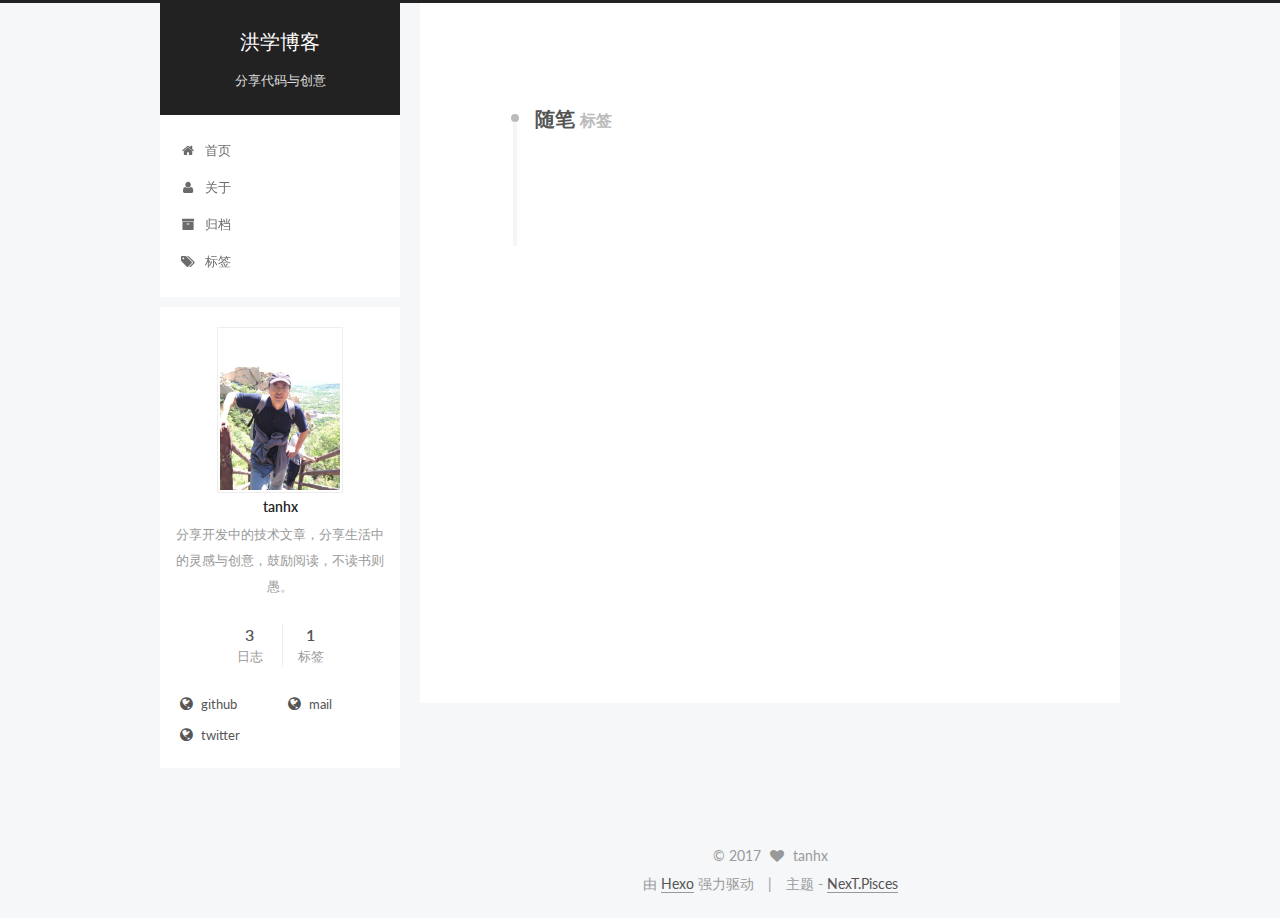
<file: tags/随笔/index.html>
<!doctype html>



  


<html class="theme-next pisces use-motion" lang="zh-Hans">
<head>
  <meta charset="UTF-8"/>
<meta http-equiv="X-UA-Compatible" content="IE=edge" />
<meta name="viewport" content="width=device-width, initial-scale=1, maximum-scale=1"/>



<meta http-equiv="Cache-Control" content="no-transform" />
<meta http-equiv="Cache-Control" content="no-siteapp" />















  
  
  <link href="/lib/fancybox/source/jquery.fancybox.css?v=2.1.5" rel="stylesheet" type="text/css" />




  
  
  
  

  
    
    
  

  

  

  

  

  
    
    
    <link href="//fonts.googleapis.com/css?family=Lato:300,300italic,400,400italic,700,700italic&subset=latin,latin-ext" rel="stylesheet" type="text/css">
  






<link href="/lib/font-awesome/css/font-awesome.min.css?v=4.6.2" rel="stylesheet" type="text/css" />

<link href="/css/main.css?v=5.1.0" rel="stylesheet" type="text/css" />


  <meta name="keywords" content="Hexo, NexT" />








  <link rel="shortcut icon" type="image/x-icon" href="/favicon.ico?v=5.1.0" />






<meta name="description" content="分享开发中的技术文章，分享生活中的灵感与创意，鼓励阅读，不读书则愚。">
<meta property="og:type" content="website">
<meta property="og:title" content="洪学博客">
<meta property="og:url" content="http://tanhx.cf/tags/随笔/index.html">
<meta property="og:site_name" content="洪学博客">
<meta property="og:description" content="分享开发中的技术文章，分享生活中的灵感与创意，鼓励阅读，不读书则愚。">
<meta name="twitter:card" content="summary">
<meta name="twitter:title" content="洪学博客">
<meta name="twitter:description" content="分享开发中的技术文章，分享生活中的灵感与创意，鼓励阅读，不读书则愚。">



<script type="text/javascript" id="hexo.configurations">
  var NexT = window.NexT || {};
  var CONFIG = {
    root: '/',
    scheme: 'Pisces',
    sidebar: {"position":"left","display":"post"},
    fancybox: true,
    motion: true,
    duoshuo: {
      userId: '0',
      author: '博主'
    },
    algolia: {
      applicationID: '',
      apiKey: '',
      indexName: '',
      hits: {"per_page":10},
      labels: {"input_placeholder":"Search for Posts","hits_empty":"We didn't find any results for the search: ${query}","hits_stats":"${hits} results found in ${time} ms"}
    }
  };
</script>



  <link rel="canonical" href="http://tanhx.cf/tags/随笔/"/>





  <title> 标签: 随笔 | 洪学博客 </title>
</head>

<body itemscope itemtype="http://schema.org/WebPage" lang="zh-Hans">

  














  
  
    
  

  <div class="container one-collumn sidebar-position-left  ">
    <div class="headband"></div>

    <header id="header" class="header" itemscope itemtype="http://schema.org/WPHeader">
      <div class="header-inner"><div class="site-brand-wrapper">
  <div class="site-meta ">
    

    <div class="custom-logo-site-title">
      <a href="/"  class="brand" rel="start">
        <span class="logo-line-before"><i></i></span>
        <span class="site-title">洪学博客</span>
        <span class="logo-line-after"><i></i></span>
      </a>
    </div>
      
        <p class="site-subtitle">分享代码与创意</p>
      
  </div>

  <div class="site-nav-toggle">
    <button>
      <span class="btn-bar"></span>
      <span class="btn-bar"></span>
      <span class="btn-bar"></span>
    </button>
  </div>
</div>

<nav class="site-nav">
  

  
    <ul id="menu" class="menu">
      
        
        <li class="menu-item menu-item-home">
          <a href="/" rel="section">
            
              <i class="menu-item-icon fa fa-fw fa-home"></i> <br />
            
            首页
          </a>
        </li>
      
        
        <li class="menu-item menu-item-about">
          <a href="/about" rel="section">
            
              <i class="menu-item-icon fa fa-fw fa-user"></i> <br />
            
            关于
          </a>
        </li>
      
        
        <li class="menu-item menu-item-archives">
          <a href="/archives" rel="section">
            
              <i class="menu-item-icon fa fa-fw fa-archive"></i> <br />
            
            归档
          </a>
        </li>
      
        
        <li class="menu-item menu-item-tags">
          <a href="/tags" rel="section">
            
              <i class="menu-item-icon fa fa-fw fa-tags"></i> <br />
            
            标签
          </a>
        </li>
      

      
    </ul>
  

  
</nav>



 </div>
    </header>

    <main id="main" class="main">
      <div class="main-inner">
        <div class="content-wrap">
          <div id="content" class="content">
            

  <div id="posts" class="posts-collapse">
    <div class="collection-title">
      <h2 >
        随笔
        <small>标签</small>
      </h2>
    </div>

    
      

  <article class="post post-type-normal" itemscope itemtype="http://schema.org/Article">
    <header class="post-header">

      <h1 class="post-title">
        
            <a class="post-title-link" href="/2017/02/2017-two/" itemprop="url">
              
                <span itemprop="name">人生</span>
              
            </a>
        
      </h1>

      <div class="post-meta">
        <time class="post-time" itemprop="dateCreated"
              datetime="2017-02-18T20:39:44+08:00"
              content="2017-02-18" >
          02-18
        </time>
      </div>

    </header>
  </article>


    
  </div>

  

          
          </div>
          


          

        </div>
        
          
  
  <div class="sidebar-toggle">
    <div class="sidebar-toggle-line-wrap">
      <span class="sidebar-toggle-line sidebar-toggle-line-first"></span>
      <span class="sidebar-toggle-line sidebar-toggle-line-middle"></span>
      <span class="sidebar-toggle-line sidebar-toggle-line-last"></span>
    </div>
  </div>

  <aside id="sidebar" class="sidebar">
    <div class="sidebar-inner">

      

      

      <section class="site-overview sidebar-panel sidebar-panel-active">
        <div class="site-author motion-element" itemprop="author" itemscope itemtype="http://schema.org/Person">
          <img class="site-author-image" itemprop="image"
               src="/images/avatar.jpg"
               alt="tanhx" />
          <p class="site-author-name" itemprop="name">tanhx</p>
           
              <p class="site-description motion-element" itemprop="description">分享开发中的技术文章，分享生活中的灵感与创意，鼓励阅读，不读书则愚。</p>
          
        </div>
        <nav class="site-state motion-element">
        
          
            <div class="site-state-item site-state-posts">
              <a href="/archives">
                <span class="site-state-item-count">3</span>
                <span class="site-state-item-name">日志</span>
              </a>
            </div>
          

          

          
            <div class="site-state-item site-state-tags">
              <a href="/tags">
                <span class="site-state-item-count">1</span>
                <span class="site-state-item-name">标签</span>
              </a>
            </div>
          

        </nav>

        

        <div class="links-of-author motion-element">
          
            
              <span class="links-of-author-item">
                <a href="https://github.com/tanhx2008" target="_blank" title="github">
                  
                    <i class="fa fa-fw fa-globe"></i>
                  
                  github
                </a>
              </span>
            
              <span class="links-of-author-item">
                <a href="mailto:tanhx2008@gmail.com" target="_blank" title="mail">
                  
                    <i class="fa fa-fw fa-globe"></i>
                  
                  mail
                </a>
              </span>
            
              <span class="links-of-author-item">
                <a href="https://twitter.com/tanhx2008" target="_blank" title="twitter">
                  
                    <i class="fa fa-fw fa-globe"></i>
                  
                  twitter
                </a>
              </span>
            
          
        </div>

        
        

        
        

        


      </section>

      

    </div>
  </aside>


        
      </div>
    </main>

    <footer id="footer" class="footer">
      <div class="footer-inner">
        <div class="copyright" >
  
  &copy; 
  <span itemprop="copyrightYear">2017</span>
  <span class="with-love">
    <i class="fa fa-heart"></i>
  </span>
  <span class="author" itemprop="copyrightHolder">tanhx</span>
</div>


<div class="powered-by">
  由 <a class="theme-link" href="https://hexo.io">Hexo</a> 强力驱动
</div>

<div class="theme-info">
  主题 -
  <a class="theme-link" href="https://github.com/iissnan/hexo-theme-next">
    NexT.Pisces
  </a>
</div>


        

        
      </div>
    </footer>

    <div class="back-to-top">
      <i class="fa fa-arrow-up"></i>
    </div>
  </div>

  

<script type="text/javascript">
  if (Object.prototype.toString.call(window.Promise) !== '[object Function]') {
    window.Promise = null;
  }
</script>









  




  
  <script type="text/javascript" src="/lib/jquery/index.js?v=2.1.3"></script>

  
  <script type="text/javascript" src="/lib/fastclick/lib/fastclick.min.js?v=1.0.6"></script>

  
  <script type="text/javascript" src="/lib/jquery_lazyload/jquery.lazyload.js?v=1.9.7"></script>

  
  <script type="text/javascript" src="/lib/velocity/velocity.min.js?v=1.2.1"></script>

  
  <script type="text/javascript" src="/lib/velocity/velocity.ui.min.js?v=1.2.1"></script>

  
  <script type="text/javascript" src="/lib/fancybox/source/jquery.fancybox.pack.js?v=2.1.5"></script>


  


  <script type="text/javascript" src="/js/src/utils.js?v=5.1.0"></script>

  <script type="text/javascript" src="/js/src/motion.js?v=5.1.0"></script>



  
  


  <script type="text/javascript" src="/js/src/affix.js?v=5.1.0"></script>

  <script type="text/javascript" src="/js/src/schemes/pisces.js?v=5.1.0"></script>



  

  


  <script type="text/javascript" src="/js/src/bootstrap.js?v=5.1.0"></script>



  

  
    
  

  <script type="text/javascript">
    var duoshuoQuery = {short_name:"tanhx"};
    (function() {
      var ds = document.createElement('script');
      ds.type = 'text/javascript';ds.async = true;
      ds.id = 'duoshuo-script';
      ds.src = (document.location.protocol == 'https:' ? 'https:' : 'http:') + '//static.duoshuo.com/embed.js';
      ds.charset = 'UTF-8';
      (document.getElementsByTagName('head')[0]
      || document.getElementsByTagName('body')[0]).appendChild(ds);
    })();
  </script>

  
    
    
    <script src="/lib/ua-parser-js/dist/ua-parser.min.js?v=0.7.9"></script>
    <script src="/js/src/hook-duoshuo.js"></script>
  













  
  

  

  

  
  <script src="https://cdn1.lncld.net/static/js/av-core-mini-0.6.1.js"></script>
  <script>AV.initialize("E9KLPmvzrPeD6vWR27B03CvO-gzGzoHsz", "9LaUEkHBpxbeMiv6aFypK3Vp");</script>
  <script>
    function showTime(Counter) {
      var query = new AV.Query(Counter);
      var entries = [];
      var $visitors = $(".leancloud_visitors");

      $visitors.each(function () {
        entries.push( $(this).attr("id").trim() );
      });

      query.containedIn('url', entries);
      query.find()
        .done(function (results) {
          var COUNT_CONTAINER_REF = '.leancloud-visitors-count';

          if (results.length === 0) {
            $visitors.find(COUNT_CONTAINER_REF).text(0);
            return;
          }

          for (var i = 0; i < results.length; i++) {
            var item = results[i];
            var url = item.get('url');
            var time = item.get('time');
            var element = document.getElementById(url);

            $(element).find(COUNT_CONTAINER_REF).text(time);
          }
          for(var i = 0; i < entries.length; i++) {
            var url = entries[i];
            var element = document.getElementById(url);
            var countSpan = $(element).find(COUNT_CONTAINER_REF);
            if( countSpan.text() == '') {
              countSpan.text(0);
            }
          }
        })
        .fail(function (object, error) {
          console.log("Error: " + error.code + " " + error.message);
        });
    }

    function addCount(Counter) {
      var $visitors = $(".leancloud_visitors");
      var url = $visitors.attr('id').trim();
      var title = $visitors.attr('data-flag-title').trim();
      var query = new AV.Query(Counter);

      query.equalTo("url", url);
      query.find({
        success: function(results) {
          if (results.length > 0) {
            var counter = results[0];
            counter.fetchWhenSave(true);
            counter.increment("time");
            counter.save(null, {
              success: function(counter) {
                var $element = $(document.getElementById(url));
                $element.find('.leancloud-visitors-count').text(counter.get('time'));
              },
              error: function(counter, error) {
                console.log('Failed to save Visitor num, with error message: ' + error.message);
              }
            });
          } else {
            var newcounter = new Counter();
            /* Set ACL */
            var acl = new AV.ACL();
            acl.setPublicReadAccess(true);
            acl.setPublicWriteAccess(true);
            newcounter.setACL(acl);
            /* End Set ACL */
            newcounter.set("title", title);
            newcounter.set("url", url);
            newcounter.set("time", 1);
            newcounter.save(null, {
              success: function(newcounter) {
                var $element = $(document.getElementById(url));
                $element.find('.leancloud-visitors-count').text(newcounter.get('time'));
              },
              error: function(newcounter, error) {
                console.log('Failed to create');
              }
            });
          }
        },
        error: function(error) {
          console.log('Error:' + error.code + " " + error.message);
        }
      });
    }

    $(function() {
      var Counter = AV.Object.extend("Counter");
      if ($('.leancloud_visitors').length == 1) {
        addCount(Counter);
      } else if ($('.post-title-link').length > 1) {
        showTime(Counter);
      }
    });
  </script>



  

  


</body>
</html>
</file>
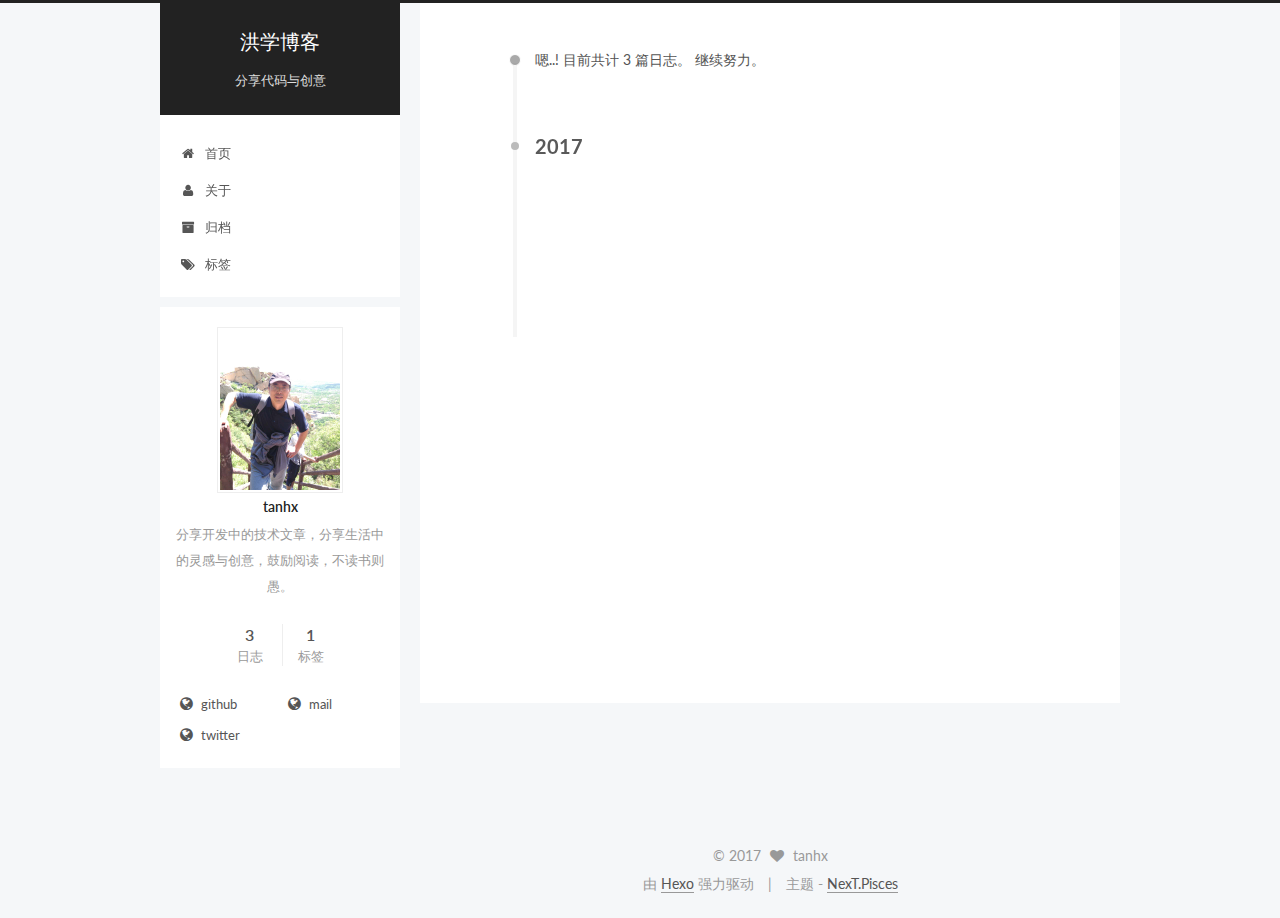
<file: archives/2017/01/index.html>
<!doctype html>



  


<html class="theme-next pisces use-motion" lang="zh-Hans">
<head>
  <meta charset="UTF-8"/>
<meta http-equiv="X-UA-Compatible" content="IE=edge" />
<meta name="viewport" content="width=device-width, initial-scale=1, maximum-scale=1"/>



<meta http-equiv="Cache-Control" content="no-transform" />
<meta http-equiv="Cache-Control" content="no-siteapp" />















  
  
  <link href="/lib/fancybox/source/jquery.fancybox.css?v=2.1.5" rel="stylesheet" type="text/css" />




  
  
  
  

  
    
    
  

  

  

  

  

  
    
    
    <link href="//fonts.googleapis.com/css?family=Lato:300,300italic,400,400italic,700,700italic&subset=latin,latin-ext" rel="stylesheet" type="text/css">
  






<link href="/lib/font-awesome/css/font-awesome.min.css?v=4.6.2" rel="stylesheet" type="text/css" />

<link href="/css/main.css?v=5.1.0" rel="stylesheet" type="text/css" />


  <meta name="keywords" content="Hexo, NexT" />








  <link rel="shortcut icon" type="image/x-icon" href="/favicon.ico?v=5.1.0" />






<meta name="description" content="分享开发中的技术文章，分享生活中的灵感与创意，鼓励阅读，不读书则愚。">
<meta property="og:type" content="website">
<meta property="og:title" content="洪学博客">
<meta property="og:url" content="http://tanhx.cf/archives/2017/01/index.html">
<meta property="og:site_name" content="洪学博客">
<meta property="og:description" content="分享开发中的技术文章，分享生活中的灵感与创意，鼓励阅读，不读书则愚。">
<meta name="twitter:card" content="summary">
<meta name="twitter:title" content="洪学博客">
<meta name="twitter:description" content="分享开发中的技术文章，分享生活中的灵感与创意，鼓励阅读，不读书则愚。">



<script type="text/javascript" id="hexo.configurations">
  var NexT = window.NexT || {};
  var CONFIG = {
    root: '/',
    scheme: 'Pisces',
    sidebar: {"position":"left","display":"post"},
    fancybox: true,
    motion: true,
    duoshuo: {
      userId: '0',
      author: '博主'
    },
    algolia: {
      applicationID: '',
      apiKey: '',
      indexName: '',
      hits: {"per_page":10},
      labels: {"input_placeholder":"Search for Posts","hits_empty":"We didn't find any results for the search: ${query}","hits_stats":"${hits} results found in ${time} ms"}
    }
  };
</script>



  <link rel="canonical" href="http://tanhx.cf/archives/2017/01/"/>





  <title> 归档 | 洪学博客 </title>
</head>

<body itemscope itemtype="http://schema.org/WebPage" lang="zh-Hans">

  














  
  
    
  

  <div class="container one-collumn sidebar-position-left  page-archive  ">
    <div class="headband"></div>

    <header id="header" class="header" itemscope itemtype="http://schema.org/WPHeader">
      <div class="header-inner"><div class="site-brand-wrapper">
  <div class="site-meta ">
    

    <div class="custom-logo-site-title">
      <a href="/"  class="brand" rel="start">
        <span class="logo-line-before"><i></i></span>
        <span class="site-title">洪学博客</span>
        <span class="logo-line-after"><i></i></span>
      </a>
    </div>
      
        <p class="site-subtitle">分享代码与创意</p>
      
  </div>

  <div class="site-nav-toggle">
    <button>
      <span class="btn-bar"></span>
      <span class="btn-bar"></span>
      <span class="btn-bar"></span>
    </button>
  </div>
</div>

<nav class="site-nav">
  

  
    <ul id="menu" class="menu">
      
        
        <li class="menu-item menu-item-home">
          <a href="/" rel="section">
            
              <i class="menu-item-icon fa fa-fw fa-home"></i> <br />
            
            首页
          </a>
        </li>
      
        
        <li class="menu-item menu-item-about">
          <a href="/about" rel="section">
            
              <i class="menu-item-icon fa fa-fw fa-user"></i> <br />
            
            关于
          </a>
        </li>
      
        
        <li class="menu-item menu-item-archives">
          <a href="/archives" rel="section">
            
              <i class="menu-item-icon fa fa-fw fa-archive"></i> <br />
            
            归档
          </a>
        </li>
      
        
        <li class="menu-item menu-item-tags">
          <a href="/tags" rel="section">
            
              <i class="menu-item-icon fa fa-fw fa-tags"></i> <br />
            
            标签
          </a>
        </li>
      

      
    </ul>
  

  
</nav>



 </div>
    </header>

    <main id="main" class="main">
      <div class="main-inner">
        <div class="content-wrap">
          <div id="content" class="content">
            

  <section id="posts" class="posts-collapse">
    <span class="archive-move-on"></span>

    <span class="archive-page-counter">
      
      
      
        
      
      嗯..! 目前共计 3 篇日志。 继续努力。
    </span>

    

      
      
      

      
        
        <div class="collection-title">
          <h2 class="archive-year motion-element" id="archive-year-2017">2017</h2>
        </div>
      
      

      

  <article class="post post-type-normal" itemscope itemtype="http://schema.org/Article">
    <header class="post-header">

      <h1 class="post-title">
        
            <a class="post-title-link" href="/2017/01/2017-one/" itemprop="url">
              
                <span itemprop="name">2017 Go</span>
              
            </a>
        
      </h1>

      <div class="post-meta">
        <time class="post-time" itemprop="dateCreated"
              datetime="2017-01-30T17:04:11+08:00"
              content="2017-01-30" >
          01-30
        </time>
      </div>

    </header>
  </article>



    

      
      
      

      
      

      

  <article class="post post-type-normal" itemscope itemtype="http://schema.org/Article">
    <header class="post-header">

      <h1 class="post-title">
        
            <a class="post-title-link" href="/2017/01/hello-world/" itemprop="url">
              
                <span itemprop="name">Hello Hexo</span>
              
            </a>
        
      </h1>

      <div class="post-meta">
        <time class="post-time" itemprop="dateCreated"
              datetime="2017-01-30T16:52:21+08:00"
              content="2017-01-30" >
          01-30
        </time>
      </div>

    </header>
  </article>



    

  </section>

  


          
          </div>
          


          

        </div>
        
          
  
  <div class="sidebar-toggle">
    <div class="sidebar-toggle-line-wrap">
      <span class="sidebar-toggle-line sidebar-toggle-line-first"></span>
      <span class="sidebar-toggle-line sidebar-toggle-line-middle"></span>
      <span class="sidebar-toggle-line sidebar-toggle-line-last"></span>
    </div>
  </div>

  <aside id="sidebar" class="sidebar">
    <div class="sidebar-inner">

      

      

      <section class="site-overview sidebar-panel sidebar-panel-active">
        <div class="site-author motion-element" itemprop="author" itemscope itemtype="http://schema.org/Person">
          <img class="site-author-image" itemprop="image"
               src="/images/avatar.jpg"
               alt="tanhx" />
          <p class="site-author-name" itemprop="name">tanhx</p>
           
              <p class="site-description motion-element" itemprop="description">分享开发中的技术文章，分享生活中的灵感与创意，鼓励阅读，不读书则愚。</p>
          
        </div>
        <nav class="site-state motion-element">
        
          
            <div class="site-state-item site-state-posts">
              <a href="/archives">
                <span class="site-state-item-count">3</span>
                <span class="site-state-item-name">日志</span>
              </a>
            </div>
          

          

          
            <div class="site-state-item site-state-tags">
              <a href="/tags">
                <span class="site-state-item-count">1</span>
                <span class="site-state-item-name">标签</span>
              </a>
            </div>
          

        </nav>

        

        <div class="links-of-author motion-element">
          
            
              <span class="links-of-author-item">
                <a href="https://github.com/tanhx2008" target="_blank" title="github">
                  
                    <i class="fa fa-fw fa-globe"></i>
                  
                  github
                </a>
              </span>
            
              <span class="links-of-author-item">
                <a href="mailto:tanhx2008@gmail.com" target="_blank" title="mail">
                  
                    <i class="fa fa-fw fa-globe"></i>
                  
                  mail
                </a>
              </span>
            
              <span class="links-of-author-item">
                <a href="https://twitter.com/tanhx2008" target="_blank" title="twitter">
                  
                    <i class="fa fa-fw fa-globe"></i>
                  
                  twitter
                </a>
              </span>
            
          
        </div>

        
        

        
        

        


      </section>

      

    </div>
  </aside>


        
      </div>
    </main>

    <footer id="footer" class="footer">
      <div class="footer-inner">
        <div class="copyright" >
  
  &copy; 
  <span itemprop="copyrightYear">2017</span>
  <span class="with-love">
    <i class="fa fa-heart"></i>
  </span>
  <span class="author" itemprop="copyrightHolder">tanhx</span>
</div>


<div class="powered-by">
  由 <a class="theme-link" href="https://hexo.io">Hexo</a> 强力驱动
</div>

<div class="theme-info">
  主题 -
  <a class="theme-link" href="https://github.com/iissnan/hexo-theme-next">
    NexT.Pisces
  </a>
</div>


        

        
      </div>
    </footer>

    <div class="back-to-top">
      <i class="fa fa-arrow-up"></i>
    </div>
  </div>

  

<script type="text/javascript">
  if (Object.prototype.toString.call(window.Promise) !== '[object Function]') {
    window.Promise = null;
  }
</script>









  




  
  <script type="text/javascript" src="/lib/jquery/index.js?v=2.1.3"></script>

  
  <script type="text/javascript" src="/lib/fastclick/lib/fastclick.min.js?v=1.0.6"></script>

  
  <script type="text/javascript" src="/lib/jquery_lazyload/jquery.lazyload.js?v=1.9.7"></script>

  
  <script type="text/javascript" src="/lib/velocity/velocity.min.js?v=1.2.1"></script>

  
  <script type="text/javascript" src="/lib/velocity/velocity.ui.min.js?v=1.2.1"></script>

  
  <script type="text/javascript" src="/lib/fancybox/source/jquery.fancybox.pack.js?v=2.1.5"></script>


  


  <script type="text/javascript" src="/js/src/utils.js?v=5.1.0"></script>

  <script type="text/javascript" src="/js/src/motion.js?v=5.1.0"></script>



  
  


  <script type="text/javascript" src="/js/src/affix.js?v=5.1.0"></script>

  <script type="text/javascript" src="/js/src/schemes/pisces.js?v=5.1.0"></script>



  
  
    <script type="text/javascript" id="motion.page.archive">
      $('.archive-year').velocity('transition.slideLeftIn');
    </script>
  


  


  <script type="text/javascript" src="/js/src/bootstrap.js?v=5.1.0"></script>



  

  
    
  

  <script type="text/javascript">
    var duoshuoQuery = {short_name:"tanhx"};
    (function() {
      var ds = document.createElement('script');
      ds.type = 'text/javascript';ds.async = true;
      ds.id = 'duoshuo-script';
      ds.src = (document.location.protocol == 'https:' ? 'https:' : 'http:') + '//static.duoshuo.com/embed.js';
      ds.charset = 'UTF-8';
      (document.getElementsByTagName('head')[0]
      || document.getElementsByTagName('body')[0]).appendChild(ds);
    })();
  </script>

  
    
    
    <script src="/lib/ua-parser-js/dist/ua-parser.min.js?v=0.7.9"></script>
    <script src="/js/src/hook-duoshuo.js"></script>
  













  
  

  

  

  
  <script src="https://cdn1.lncld.net/static/js/av-core-mini-0.6.1.js"></script>
  <script>AV.initialize("E9KLPmvzrPeD6vWR27B03CvO-gzGzoHsz", "9LaUEkHBpxbeMiv6aFypK3Vp");</script>
  <script>
    function showTime(Counter) {
      var query = new AV.Query(Counter);
      var entries = [];
      var $visitors = $(".leancloud_visitors");

      $visitors.each(function () {
        entries.push( $(this).attr("id").trim() );
      });

      query.containedIn('url', entries);
      query.find()
        .done(function (results) {
          var COUNT_CONTAINER_REF = '.leancloud-visitors-count';

          if (results.length === 0) {
            $visitors.find(COUNT_CONTAINER_REF).text(0);
            return;
          }

          for (var i = 0; i < results.length; i++) {
            var item = results[i];
            var url = item.get('url');
            var time = item.get('time');
            var element = document.getElementById(url);

            $(element).find(COUNT_CONTAINER_REF).text(time);
          }
          for(var i = 0; i < entries.length; i++) {
            var url = entries[i];
            var element = document.getElementById(url);
            var countSpan = $(element).find(COUNT_CONTAINER_REF);
            if( countSpan.text() == '') {
              countSpan.text(0);
            }
          }
        })
        .fail(function (object, error) {
          console.log("Error: " + error.code + " " + error.message);
        });
    }

    function addCount(Counter) {
      var $visitors = $(".leancloud_visitors");
      var url = $visitors.attr('id').trim();
      var title = $visitors.attr('data-flag-title').trim();
      var query = new AV.Query(Counter);

      query.equalTo("url", url);
      query.find({
        success: function(results) {
          if (results.length > 0) {
            var counter = results[0];
            counter.fetchWhenSave(true);
            counter.increment("time");
            counter.save(null, {
              success: function(counter) {
                var $element = $(document.getElementById(url));
                $element.find('.leancloud-visitors-count').text(counter.get('time'));
              },
              error: function(counter, error) {
                console.log('Failed to save Visitor num, with error message: ' + error.message);
              }
            });
          } else {
            var newcounter = new Counter();
            /* Set ACL */
            var acl = new AV.ACL();
            acl.setPublicReadAccess(true);
            acl.setPublicWriteAccess(true);
            newcounter.setACL(acl);
            /* End Set ACL */
            newcounter.set("title", title);
            newcounter.set("url", url);
            newcounter.set("time", 1);
            newcounter.save(null, {
              success: function(newcounter) {
                var $element = $(document.getElementById(url));
                $element.find('.leancloud-visitors-count').text(newcounter.get('time'));
              },
              error: function(newcounter, error) {
                console.log('Failed to create');
              }
            });
          }
        },
        error: function(error) {
          console.log('Error:' + error.code + " " + error.message);
        }
      });
    }

    $(function() {
      var Counter = AV.Object.extend("Counter");
      if ($('.leancloud_visitors').length == 1) {
        addCount(Counter);
      } else if ($('.post-title-link').length > 1) {
        showTime(Counter);
      }
    });
  </script>



  

  


</body>
</html>
</file>
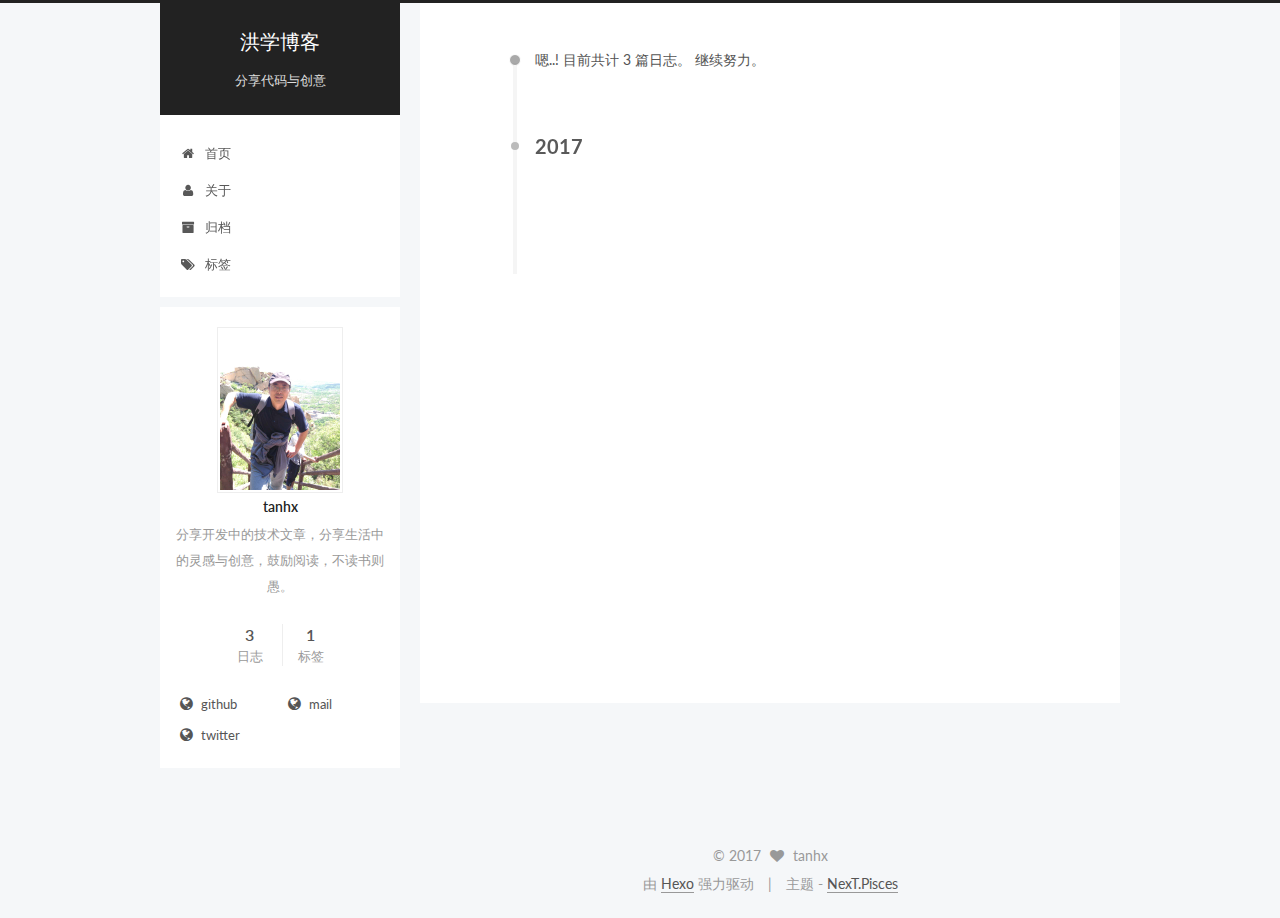
<file: archives/2017/02/index.html>
<!doctype html>



  


<html class="theme-next pisces use-motion" lang="zh-Hans">
<head>
  <meta charset="UTF-8"/>
<meta http-equiv="X-UA-Compatible" content="IE=edge" />
<meta name="viewport" content="width=device-width, initial-scale=1, maximum-scale=1"/>



<meta http-equiv="Cache-Control" content="no-transform" />
<meta http-equiv="Cache-Control" content="no-siteapp" />















  
  
  <link href="/lib/fancybox/source/jquery.fancybox.css?v=2.1.5" rel="stylesheet" type="text/css" />




  
  
  
  

  
    
    
  

  

  

  

  

  
    
    
    <link href="//fonts.googleapis.com/css?family=Lato:300,300italic,400,400italic,700,700italic&subset=latin,latin-ext" rel="stylesheet" type="text/css">
  






<link href="/lib/font-awesome/css/font-awesome.min.css?v=4.6.2" rel="stylesheet" type="text/css" />

<link href="/css/main.css?v=5.1.0" rel="stylesheet" type="text/css" />


  <meta name="keywords" content="Hexo, NexT" />








  <link rel="shortcut icon" type="image/x-icon" href="/favicon.ico?v=5.1.0" />






<meta name="description" content="分享开发中的技术文章，分享生活中的灵感与创意，鼓励阅读，不读书则愚。">
<meta property="og:type" content="website">
<meta property="og:title" content="洪学博客">
<meta property="og:url" content="http://tanhx.cf/archives/2017/02/index.html">
<meta property="og:site_name" content="洪学博客">
<meta property="og:description" content="分享开发中的技术文章，分享生活中的灵感与创意，鼓励阅读，不读书则愚。">
<meta name="twitter:card" content="summary">
<meta name="twitter:title" content="洪学博客">
<meta name="twitter:description" content="分享开发中的技术文章，分享生活中的灵感与创意，鼓励阅读，不读书则愚。">



<script type="text/javascript" id="hexo.configurations">
  var NexT = window.NexT || {};
  var CONFIG = {
    root: '/',
    scheme: 'Pisces',
    sidebar: {"position":"left","display":"post"},
    fancybox: true,
    motion: true,
    duoshuo: {
      userId: '0',
      author: '博主'
    },
    algolia: {
      applicationID: '',
      apiKey: '',
      indexName: '',
      hits: {"per_page":10},
      labels: {"input_placeholder":"Search for Posts","hits_empty":"We didn't find any results for the search: ${query}","hits_stats":"${hits} results found in ${time} ms"}
    }
  };
</script>



  <link rel="canonical" href="http://tanhx.cf/archives/2017/02/"/>





  <title> 归档 | 洪学博客 </title>
</head>

<body itemscope itemtype="http://schema.org/WebPage" lang="zh-Hans">

  














  
  
    
  

  <div class="container one-collumn sidebar-position-left  page-archive  ">
    <div class="headband"></div>

    <header id="header" class="header" itemscope itemtype="http://schema.org/WPHeader">
      <div class="header-inner"><div class="site-brand-wrapper">
  <div class="site-meta ">
    

    <div class="custom-logo-site-title">
      <a href="/"  class="brand" rel="start">
        <span class="logo-line-before"><i></i></span>
        <span class="site-title">洪学博客</span>
        <span class="logo-line-after"><i></i></span>
      </a>
    </div>
      
        <p class="site-subtitle">分享代码与创意</p>
      
  </div>

  <div class="site-nav-toggle">
    <button>
      <span class="btn-bar"></span>
      <span class="btn-bar"></span>
      <span class="btn-bar"></span>
    </button>
  </div>
</div>

<nav class="site-nav">
  

  
    <ul id="menu" class="menu">
      
        
        <li class="menu-item menu-item-home">
          <a href="/" rel="section">
            
              <i class="menu-item-icon fa fa-fw fa-home"></i> <br />
            
            首页
          </a>
        </li>
      
        
        <li class="menu-item menu-item-about">
          <a href="/about" rel="section">
            
              <i class="menu-item-icon fa fa-fw fa-user"></i> <br />
            
            关于
          </a>
        </li>
      
        
        <li class="menu-item menu-item-archives">
          <a href="/archives" rel="section">
            
              <i class="menu-item-icon fa fa-fw fa-archive"></i> <br />
            
            归档
          </a>
        </li>
      
        
        <li class="menu-item menu-item-tags">
          <a href="/tags" rel="section">
            
              <i class="menu-item-icon fa fa-fw fa-tags"></i> <br />
            
            标签
          </a>
        </li>
      

      
    </ul>
  

  
</nav>



 </div>
    </header>

    <main id="main" class="main">
      <div class="main-inner">
        <div class="content-wrap">
          <div id="content" class="content">
            

  <section id="posts" class="posts-collapse">
    <span class="archive-move-on"></span>

    <span class="archive-page-counter">
      
      
      
        
      
      嗯..! 目前共计 3 篇日志。 继续努力。
    </span>

    

      
      
      

      
        
        <div class="collection-title">
          <h2 class="archive-year motion-element" id="archive-year-2017">2017</h2>
        </div>
      
      

      

  <article class="post post-type-normal" itemscope itemtype="http://schema.org/Article">
    <header class="post-header">

      <h1 class="post-title">
        
            <a class="post-title-link" href="/2017/02/2017-two/" itemprop="url">
              
                <span itemprop="name">人生</span>
              
            </a>
        
      </h1>

      <div class="post-meta">
        <time class="post-time" itemprop="dateCreated"
              datetime="2017-02-18T20:39:44+08:00"
              content="2017-02-18" >
          02-18
        </time>
      </div>

    </header>
  </article>



    

  </section>

  


          
          </div>
          


          

        </div>
        
          
  
  <div class="sidebar-toggle">
    <div class="sidebar-toggle-line-wrap">
      <span class="sidebar-toggle-line sidebar-toggle-line-first"></span>
      <span class="sidebar-toggle-line sidebar-toggle-line-middle"></span>
      <span class="sidebar-toggle-line sidebar-toggle-line-last"></span>
    </div>
  </div>

  <aside id="sidebar" class="sidebar">
    <div class="sidebar-inner">

      

      

      <section class="site-overview sidebar-panel sidebar-panel-active">
        <div class="site-author motion-element" itemprop="author" itemscope itemtype="http://schema.org/Person">
          <img class="site-author-image" itemprop="image"
               src="/images/avatar.jpg"
               alt="tanhx" />
          <p class="site-author-name" itemprop="name">tanhx</p>
           
              <p class="site-description motion-element" itemprop="description">分享开发中的技术文章，分享生活中的灵感与创意，鼓励阅读，不读书则愚。</p>
          
        </div>
        <nav class="site-state motion-element">
        
          
            <div class="site-state-item site-state-posts">
              <a href="/archives">
                <span class="site-state-item-count">3</span>
                <span class="site-state-item-name">日志</span>
              </a>
            </div>
          

          

          
            <div class="site-state-item site-state-tags">
              <a href="/tags">
                <span class="site-state-item-count">1</span>
                <span class="site-state-item-name">标签</span>
              </a>
            </div>
          

        </nav>

        

        <div class="links-of-author motion-element">
          
            
              <span class="links-of-author-item">
                <a href="https://github.com/tanhx2008" target="_blank" title="github">
                  
                    <i class="fa fa-fw fa-globe"></i>
                  
                  github
                </a>
              </span>
            
              <span class="links-of-author-item">
                <a href="mailto:tanhx2008@gmail.com" target="_blank" title="mail">
                  
                    <i class="fa fa-fw fa-globe"></i>
                  
                  mail
                </a>
              </span>
            
              <span class="links-of-author-item">
                <a href="https://twitter.com/tanhx2008" target="_blank" title="twitter">
                  
                    <i class="fa fa-fw fa-globe"></i>
                  
                  twitter
                </a>
              </span>
            
          
        </div>

        
        

        
        

        


      </section>

      

    </div>
  </aside>


        
      </div>
    </main>

    <footer id="footer" class="footer">
      <div class="footer-inner">
        <div class="copyright" >
  
  &copy; 
  <span itemprop="copyrightYear">2017</span>
  <span class="with-love">
    <i class="fa fa-heart"></i>
  </span>
  <span class="author" itemprop="copyrightHolder">tanhx</span>
</div>


<div class="powered-by">
  由 <a class="theme-link" href="https://hexo.io">Hexo</a> 强力驱动
</div>

<div class="theme-info">
  主题 -
  <a class="theme-link" href="https://github.com/iissnan/hexo-theme-next">
    NexT.Pisces
  </a>
</div>


        

        
      </div>
    </footer>

    <div class="back-to-top">
      <i class="fa fa-arrow-up"></i>
    </div>
  </div>

  

<script type="text/javascript">
  if (Object.prototype.toString.call(window.Promise) !== '[object Function]') {
    window.Promise = null;
  }
</script>









  




  
  <script type="text/javascript" src="/lib/jquery/index.js?v=2.1.3"></script>

  
  <script type="text/javascript" src="/lib/fastclick/lib/fastclick.min.js?v=1.0.6"></script>

  
  <script type="text/javascript" src="/lib/jquery_lazyload/jquery.lazyload.js?v=1.9.7"></script>

  
  <script type="text/javascript" src="/lib/velocity/velocity.min.js?v=1.2.1"></script>

  
  <script type="text/javascript" src="/lib/velocity/velocity.ui.min.js?v=1.2.1"></script>

  
  <script type="text/javascript" src="/lib/fancybox/source/jquery.fancybox.pack.js?v=2.1.5"></script>


  


  <script type="text/javascript" src="/js/src/utils.js?v=5.1.0"></script>

  <script type="text/javascript" src="/js/src/motion.js?v=5.1.0"></script>



  
  


  <script type="text/javascript" src="/js/src/affix.js?v=5.1.0"></script>

  <script type="text/javascript" src="/js/src/schemes/pisces.js?v=5.1.0"></script>



  
  
    <script type="text/javascript" id="motion.page.archive">
      $('.archive-year').velocity('transition.slideLeftIn');
    </script>
  


  


  <script type="text/javascript" src="/js/src/bootstrap.js?v=5.1.0"></script>



  

  
    
  

  <script type="text/javascript">
    var duoshuoQuery = {short_name:"tanhx"};
    (function() {
      var ds = document.createElement('script');
      ds.type = 'text/javascript';ds.async = true;
      ds.id = 'duoshuo-script';
      ds.src = (document.location.protocol == 'https:' ? 'https:' : 'http:') + '//static.duoshuo.com/embed.js';
      ds.charset = 'UTF-8';
      (document.getElementsByTagName('head')[0]
      || document.getElementsByTagName('body')[0]).appendChild(ds);
    })();
  </script>

  
    
    
    <script src="/lib/ua-parser-js/dist/ua-parser.min.js?v=0.7.9"></script>
    <script src="/js/src/hook-duoshuo.js"></script>
  













  
  

  

  

  
  <script src="https://cdn1.lncld.net/static/js/av-core-mini-0.6.1.js"></script>
  <script>AV.initialize("E9KLPmvzrPeD6vWR27B03CvO-gzGzoHsz", "9LaUEkHBpxbeMiv6aFypK3Vp");</script>
  <script>
    function showTime(Counter) {
      var query = new AV.Query(Counter);
      var entries = [];
      var $visitors = $(".leancloud_visitors");

      $visitors.each(function () {
        entries.push( $(this).attr("id").trim() );
      });

      query.containedIn('url', entries);
      query.find()
        .done(function (results) {
          var COUNT_CONTAINER_REF = '.leancloud-visitors-count';

          if (results.length === 0) {
            $visitors.find(COUNT_CONTAINER_REF).text(0);
            return;
          }

          for (var i = 0; i < results.length; i++) {
            var item = results[i];
            var url = item.get('url');
            var time = item.get('time');
            var element = document.getElementById(url);

            $(element).find(COUNT_CONTAINER_REF).text(time);
          }
          for(var i = 0; i < entries.length; i++) {
            var url = entries[i];
            var element = document.getElementById(url);
            var countSpan = $(element).find(COUNT_CONTAINER_REF);
            if( countSpan.text() == '') {
              countSpan.text(0);
            }
          }
        })
        .fail(function (object, error) {
          console.log("Error: " + error.code + " " + error.message);
        });
    }

    function addCount(Counter) {
      var $visitors = $(".leancloud_visitors");
      var url = $visitors.attr('id').trim();
      var title = $visitors.attr('data-flag-title').trim();
      var query = new AV.Query(Counter);

      query.equalTo("url", url);
      query.find({
        success: function(results) {
          if (results.length > 0) {
            var counter = results[0];
            counter.fetchWhenSave(true);
            counter.increment("time");
            counter.save(null, {
              success: function(counter) {
                var $element = $(document.getElementById(url));
                $element.find('.leancloud-visitors-count').text(counter.get('time'));
              },
              error: function(counter, error) {
                console.log('Failed to save Visitor num, with error message: ' + error.message);
              }
            });
          } else {
            var newcounter = new Counter();
            /* Set ACL */
            var acl = new AV.ACL();
            acl.setPublicReadAccess(true);
            acl.setPublicWriteAccess(true);
            newcounter.setACL(acl);
            /* End Set ACL */
            newcounter.set("title", title);
            newcounter.set("url", url);
            newcounter.set("time", 1);
            newcounter.save(null, {
              success: function(newcounter) {
                var $element = $(document.getElementById(url));
                $element.find('.leancloud-visitors-count').text(newcounter.get('time'));
              },
              error: function(newcounter, error) {
                console.log('Failed to create');
              }
            });
          }
        },
        error: function(error) {
          console.log('Error:' + error.code + " " + error.message);
        }
      });
    }

    $(function() {
      var Counter = AV.Object.extend("Counter");
      if ($('.leancloud_visitors').length == 1) {
        addCount(Counter);
      } else if ($('.post-title-link').length > 1) {
        showTime(Counter);
      }
    });
  </script>



  

  


</body>
</html>
</file>
<file: css/main.css>
/* normalize.css v3.0.2 | MIT License | git.io/normalize */
html {
  font-family: sans-serif; /* 1 */
  -ms-text-size-adjust: 100%; /* 2 */
  -webkit-text-size-adjust: 100%; /* 2 */
}
body {
  margin: 0;
}
article,
aside,
details,
figcaption,
figure,
footer,
header,
hgroup,
main,
menu,
nav,
section,
summary {
  display: block;
}
audio,
canvas,
progress,
video {
  display: inline-block; /* 1 */
  vertical-align: baseline; /* 2 */
}
audio:not([controls]) {
  display: none;
  height: 0;
}
[hidden],
template {
  display: none;
}
a {
  background-color: transparent;
}
a:active,
a:hover {
  outline: 0;
}
abbr[title] {
  border-bottom: 1px dotted;
}
b,
strong {
  font-weight: bold;
}
dfn {
  font-style: italic;
}
h1 {
  font-size: 2em;
  margin: 0.67em 0;
}
mark {
  background: #ff0;
  color: #000;
}
small {
  font-size: 80%;
}
sub,
sup {
  font-size: 75%;
  line-height: 0;
  position: relative;
  vertical-align: baseline;
}
sup {
  top: -0.5em;
}
sub {
  bottom: -0.25em;
}
img {
  border: 0;
}
svg:not(:root) {
  overflow: hidden;
}
figure {
  margin: 1em 40px;
}
hr {
  -moz-box-sizing: content-box;
  box-sizing: content-box;
  height: 0;
}
pre {
  overflow: auto;
}
code,
kbd,
pre,
samp {
  font-family: monospace, monospace;
  font-size: 1em;
}
button,
input,
optgroup,
select,
textarea {
  color: inherit; /* 1 */
  font: inherit; /* 2 */
  margin: 0; /* 3 */
}
button {
  overflow: visible;
}
button,
select {
  text-transform: none;
}
button,
html input[type="button"],
input[type="reset"],
input[type="submit"] {
  -webkit-appearance: button; /* 2 */
  cursor: pointer; /* 3 */
}
button[disabled],
html input[disabled] {
  cursor: default;
}
button::-moz-focus-inner,
input::-moz-focus-inner {
  border: 0;
  padding: 0;
}
input {
  line-height: normal;
}
input[type="checkbox"],
input[type="radio"] {
  box-sizing: border-box; /* 1 */
  padding: 0; /* 2 */
}
input[type="number"]::-webkit-inner-spin-button,
input[type="number"]::-webkit-outer-spin-button {
  height: auto;
}
input[type="search"] {
  -webkit-appearance: textfield; /* 1 */
  -moz-box-sizing: content-box;
  -webkit-box-sizing: content-box; /* 2 */
  box-sizing: content-box;
}
input[type="search"]::-webkit-search-cancel-button,
input[type="search"]::-webkit-search-decoration {
  -webkit-appearance: none;
}
fieldset {
  border: 1px solid #c0c0c0;
  margin: 0 2px;
  padding: 0.35em 0.625em 0.75em;
}
legend {
  border: 0; /* 1 */
  padding: 0; /* 2 */
}
textarea {
  overflow: auto;
}
optgroup {
  font-weight: bold;
}
table {
  border-collapse: collapse;
  border-spacing: 0;
}
td,
th {
  padding: 0;
}
::selection {
  background: #262a30;
  color: #fff;
}
body {
  position: relative;
  font-family: 'Lato', "PingFang SC", "Microsoft YaHei", sans-serif;
  font-size: 14px;
  line-height: 2;
  color: #555;
  background: #f5f7f9;
}
@media (max-width: 767px) {
  body {
    padding-right: 0 !important;
  }
}
@media (min-width: 768px) and (max-width: 991px) {
  body {
    padding-right: 0 !important;
  }
}
@media (min-width: 1600px) {
  body {
    font-size: 16px;
  }
}
h1,
h2,
h3,
h4,
h5,
h6 {
  margin: 0;
  padding: 0;
  font-weight: bold;
  line-height: 1.5;
  font-family: 'Lato', "PingFang SC", "Microsoft YaHei", sans-serif;
}
h2,
h3,
h4,
h5,
h6 {
  margin: 20px 0 15px;
}
h1 {
  font-size: 22px;
}
@media (max-width: 767px) {
  h1 {
    font-size: 18px;
  }
}
h2 {
  font-size: 20px;
}
@media (max-width: 767px) {
  h2 {
    font-size: 16px;
  }
}
h3 {
  font-size: 18px;
}
@media (max-width: 767px) {
  h3 {
    font-size: 14px;
  }
}
h4 {
  font-size: 16px;
}
@media (max-width: 767px) {
  h4 {
    font-size: 12px;
  }
}
h5 {
  font-size: 14px;
}
@media (max-width: 767px) {
  h5 {
    font-size: 10px;
  }
}
h6 {
  font-size: 12px;
}
@media (max-width: 767px) {
  h6 {
    font-size: 8px;
  }
}
p {
  margin: 0 0 25px 0;
}
a {
  color: #555;
  text-decoration: none;
  border-bottom: 1px solid #999;
  word-wrap: break-word;
}
a:hover {
  color: #222;
  border-bottom-color: #222;
}
ul {
  list-style: none;
}
blockquote {
  margin: 0;
  padding: 0;
}
img {
  display: block;
  margin: auto;
  max-width: 100%;
  height: auto;
}
hr {
  margin: 40px 0;
  height: 3px;
  border: none;
  background-color: #ddd;
  background-image: repeating-linear-gradient(-45deg, #fff, #fff 4px, transparent 4px, transparent 8px);
}
blockquote {
  padding: 0 15px;
  color: #666;
  border-left: 4px solid #ddd;
}
blockquote cite::before {
  content: "-";
  padding: 0 5px;
}
dt {
  font-weight: 700;
}
dd {
  margin: 0;
  padding: 0;
}
.text-left {
  text-align: left;
}
.text-center {
  text-align: center;
}
.text-right {
  text-align: right;
}
.text-justify {
  text-align: justify;
}
.text-nowrap {
  white-space: nowrap;
}
.text-lowercase {
  text-transform: lowercase;
}
.text-uppercase {
  text-transform: uppercase;
}
.text-capitalize {
  text-transform: capitalize;
}
.center-block {
  display: block;
  margin-left: auto;
  margin-right: auto;
}
.clearfix:before,
.clearfix:after {
  content: " ";
  display: table;
}
.clearfix:after {
  clear: both;
}
.pullquote {
  width: 45%;
}
.pullquote.left {
  float: left;
  margin-left: 5px;
  margin-right: 10px;
}
.pullquote.right {
  float: right;
  margin-left: 10px;
  margin-right: 5px;
}
.affix.affix.affix {
  position: fixed;
}
.translation {
  margin-top: -20px;
  font-size: 14px;
  color: #999;
}
.scrollbar-measure {
  width: 100px;
  height: 100px;
  overflow: scroll;
  position: absolute;
  top: -9999px;
}
.use-motion .motion-element {
  opacity: 0;
}
#local-search-input {
  padding: 3px;
  border: none;
  text-indent: 14px;
  border-radius: 0;
  width: 140px;
  outline: none;
  border-bottom: 1px solid #999;
  background: inherit;
  opacity: 0.5;
}
#local-search-input:focus {
  opacity: 1;
}
.search-icon {
  position: absolute;
  top: 9px;
}
table {
  margin: 20px 0;
  width: 100%;
  border-collapse: collapse;
  border-spacing: 0;
  border: 1px solid #ddd;
  font-size: 14px;
  table-layout: fixed;
  word-wrap: break-all;
}
table>tbody>tr:nth-of-type(odd) {
  background-color: #f9f9f9;
}
table>tbody>tr:hover {
  background-color: #f5f5f5;
}
caption,
th,
td {
  padding: 8px;
  text-align: left;
  vertical-align: middle;
  font-weight: normal;
}
th,
td {
  border-bottom: 3px solid #ddd;
  border-right: 1px solid #eee;
}
th {
  padding-bottom: 10px;
  font-weight: 700;
}
td {
  border-bottom-width: 1px;
}
html,
body {
  height: 100%;
}
.container {
  position: relative;
  min-height: 100%;
}
.header-inner {
  margin: 0 auto;
  padding: 100px 0 70px;
  width: 700px;
}
@media (min-width: 1600px) {
  .container .header-inner {
    width: 900px;
  }
}
.main {
  padding-bottom: 150px;
}
.main-inner {
  margin: 0 auto;
  width: 700px;
}
@media (min-width: 1600px) {
  .container .main-inner {
    width: 900px;
  }
}
.footer {
  position: absolute;
  left: 0;
  bottom: 0;
  width: 100%;
  min-height: 50px;
}
.footer-inner {
  box-sizing: border-box;
  margin: 20px auto;
  width: 700px;
}
@media (min-width: 1600px) {
  .container .footer-inner {
    width: 900px;
  }
}
pre,
.highlight {
  overflow: auto;
  margin: 20px 0;
  padding: 0;
  font-size: 13px;
  color: #4d4d4c;
  background: #f7f7f7;
  line-height: 1.6;
}
pre,
code {
  font-family: consolas, Menlo, "PingFang SC", "Microsoft YaHei", monospace;
}
code {
  padding: 2px 4px;
  word-wrap: break-word;
  color: #4d4d4c;
  background: #f7f7f7;
  border-radius: 3px;
  font-size: 13px;
}
pre code {
  padding: 0;
  color: #4d4d4c;
  background: none;
  text-shadow: none;
}
.highlight {
  border-radius: 1px;
}
.highlight pre {
  border: none;
  margin: 0;
  padding: 10px 0;
}
.highlight table {
  margin: 0;
  width: auto;
  border: none;
}
.highlight td {
  border: none;
  padding: 0;
}
.highlight figcaption {
  font-size: 1em;
  color: #4d4d4c;
  line-height: 1em;
  margin-bottom: 1em;
}
.highlight figcaption:before,
.highlight figcaption:after {
  content: " ";
  display: table;
}
.highlight figcaption:after {
  clear: both;
}
.highlight figcaption a {
  float: right;
  color: #4d4d4c;
}
.highlight figcaption a:hover {
  border-bottom-color: #4d4d4c;
}
.highlight .gutter pre {
  padding-left: 10px;
  padding-right: 10px;
  color: #869194;
  text-align: right;
  background-color: #eff2f3;
}
.highlight .code pre {
  padding-left: 10px;
  padding-right: 10px;
  background-color: #f7f7f7;
}
.highlight .line {
  height: 20px;
}
.gutter {
  -webkit-user-select: none;
  -moz-user-select: none;
  -ms-user-select: none;
  user-select: none;
}
.gist table {
  width: auto;
}
.gist table td {
  border: none;
}
pre .deletion {
  background: #fdd;
}
pre .addition {
  background: #dfd;
}
pre .meta {
  color: #8959a8;
}
pre .comment {
  color: #8e908c;
}
pre .variable,
pre .attribute,
pre .tag,
pre .regexp,
pre .ruby .constant,
pre .xml .tag .title,
pre .xml .pi,
pre .xml .doctype,
pre .html .doctype,
pre .css .id,
pre .css .class,
pre .css .pseudo {
  color: #c82829;
}
pre .number,
pre .preprocessor,
pre .built_in,
pre .literal,
pre .params,
pre .constant,
pre .command {
  color: #f5871f;
}
pre .ruby .class .title,
pre .css .rules .attribute,
pre .string,
pre .value,
pre .inheritance,
pre .header,
pre .ruby .symbol,
pre .xml .cdata,
pre .special,
pre .number,
pre .formula {
  color: #718c00;
}
pre .title,
pre .css .hexcolor {
  color: #3e999f;
}
pre .function,
pre .python .decorator,
pre .python .title,
pre .ruby .function .title,
pre .ruby .title .keyword,
pre .perl .sub,
pre .javascript .title,
pre .coffeescript .title {
  color: #4271ae;
}
pre .keyword,
pre .javascript .function {
  color: #8959a8;
}
.full-image.full-image.full-image {
  border: none;
  max-width: 100%;
  width: auto;
  margin: 20px auto;
}
@media (min-width: 992px) {
  .full-image.full-image.full-image {
    max-width: none;
    width: 118%;
    margin: 0 -9%;
  }
}
.blockquote-center,
.page-home .post-type-quote blockquote,
.page-post-detail .post-type-quote blockquote {
  position: relative;
  margin: 40px 0;
  padding: 0;
  border-left: none;
  text-align: center;
}
.blockquote-center::before,
.page-home .post-type-quote blockquote::before,
.page-post-detail .post-type-quote blockquote::before,
.blockquote-center::after,
.page-home .post-type-quote blockquote::after,
.page-post-detail .post-type-quote blockquote::after {
  position: absolute;
  content: ' ';
  display: block;
  width: 100%;
  height: 24px;
  opacity: 0.2;
  background-repeat: no-repeat;
  background-position: 0 -6px;
  background-size: 22px 22px;
}
.blockquote-center::before,
.page-home .post-type-quote blockquote::before,
.page-post-detail .post-type-quote blockquote::before {
  top: -20px;
  background-image: url("../images/quote-l.svg");
  border-top: 1px solid #ccc;
}
.blockquote-center::after,
.page-home .post-type-quote blockquote::after,
.page-post-detail .post-type-quote blockquote::after {
  bottom: -20px;
  background-image: url("../images/quote-r.svg");
  border-bottom: 1px solid #ccc;
  background-position: 100% 8px;
}
.blockquote-center p,
.page-home .post-type-quote blockquote p,
.page-post-detail .post-type-quote blockquote p,
.blockquote-center div,
.page-home .post-type-quote blockquote div,
.page-post-detail .post-type-quote blockquote div {
  text-align: center;
}
.post .post-body .group-picture img {
  box-sizing: border-box;
  padding: 0 3px;
  border: none;
}
.post .group-picture-row {
  overflow: hidden;
  margin-top: 6px;
}
.post .group-picture-row:first-child {
  margin-top: 0;
}
.post .group-picture-column {
  float: left;
}
.page-post-detail .post-body .group-picture-column {
  float: none;
  margin-top: 10px;
  width: auto !important;
}
.page-post-detail .post-body .group-picture-column img {
  margin: 0 auto;
}
.page-archive .group-picture-container {
  overflow: hidden;
}
.page-archive .group-picture-row {
  float: left;
}
.page-archive .group-picture-row:first-child {
  margin-top: 6px;
}
.page-archive .group-picture-column {
  max-width: 150px;
  max-height: 150px;
}
.note {
  padding: 20px;
  margin: 20px 0;
  border: 1px solid #eee;
  border-left-width: 5px;
  border-radius: 3px;
}
.note h2,
.note h3,
.note h4,
.note h5,
.note h6 {
  margin-top: 0;
  margin-bottom: 5px;
}
.note p:last-child {
  margin-bottom: 0;
}
.note code {
  border-radius: 3px;
}
.note+.note {
  margin-top: -5px;
}
.default {
  border-left-color: #777;
}
.default h2,
.default h3,
.default h4,
.default h5,
.default h6 {
  color: #777;
}
.primary {
  border-left-color: #428bca;
}
.primary h2,
.primary h3,
.primary h4,
.primary h5,
.primary h6 {
  color: #428bca;
}
.success {
  border-left-color: #5cb85c;
}
.success h2,
.success h3,
.success h4,
.success h5,
.success h6 {
  color: #5cb85c;
}
.danger {
  border-left-color: #d9534f;
}
.danger h2,
.danger h3,
.danger h4,
.danger h5,
.danger h6 {
  color: #d9534f;
}
.warning {
  border-left-color: #f0ad4e;
}
.warning h2,
.warning h3,
.warning h4,
.warning h5,
.warning h6 {
  color: #f0ad4e;
}
.info {
  border-left-color: #5bc0de;
}
.info h2,
.info h3,
.info h4,
.info h5,
.info h6 {
  color: #5bc0de;
}
.btn {
  display: inline-block;
  padding: 0 20px;
  font-size: 14px;
  color: #fff;
  background: #222;
  border: 2px solid #555;
  text-decoration: none;
  border-radius: 0;
  transition-property: background-color;
  transition-duration: 0.2s;
  transition-timing-function: ease-in-out;
  transition-delay: 0s;
}
.btn:hover,
.post-button .btn:hover {
  border-color: #222;
  color: #fff;
  background: #222;
}
.btn-bar {
  display: block;
  width: 22px;
  height: 2px;
  background: #555;
  border-radius: 1px;
}
.btn-bar+.btn-bar {
  margin-top: 4px;
}
.pagination {
  margin: 120px 0 40px;
  text-align: center;
  border-top: 1px solid #eee;
}
.page-number-basic,
.pagination .prev,
.pagination .next,
.pagination .page-number,
.pagination .space {
  display: inline-block;
  position: relative;
  top: -1px;
  margin: 0 10px;
  padding: 0 10px;
  line-height: 30px;
}
@media (max-width: 767px) {
  .page-number-basic,
  .pagination .prev,
  .pagination .next,
  .pagination .page-number,
  .pagination .space {
    margin: 0 5px;
  }
}
.pagination .prev,
.pagination .next,
.pagination .page-number {
  border-bottom: 0;
  border-top: 1px solid #eee;
  transition-property: border-color;
  transition-duration: 0.2s;
  transition-timing-function: ease-in-out;
  transition-delay: 0s;
}
.pagination .prev:hover,
.pagination .next:hover,
.pagination .page-number:hover {
  border-top-color: #222;
}
.pagination .space {
  padding: 0;
  margin: 0;
}
.pagination .prev {
  margin-left: 0;
}
.pagination .next {
  margin-right: 0;
}
.pagination .page-number.current {
  color: #fff;
  background: #ccc;
  border-top-color: #ccc;
}
@media (max-width: 767px) {
  .pagination {
    border-top: none;
  }
  .pagination .prev,
  .pagination .next,
  .pagination .page-number {
    margin-bottom: 10px;
    border-top: 0;
    border-bottom: 1px solid #eee;
  }
  .pagination .prev:hover,
  .pagination .next:hover,
  .pagination .page-number:hover {
    border-bottom-color: #222;
  }
}
.comments {
  margin: 60px 20px 0;
}
.tag-cloud {
  text-align: center;
}
.tag-cloud a {
  display: inline-block;
  margin: 10px;
}
.back-to-top {
  box-sizing: border-box;
  position: fixed;
  bottom: -100px;
  right: 50px;
  z-index: 1050;
  padding: 0 6px;
  width: 25px;
  background: #222;
  font-size: 12px;
  opacity: 0.6;
  color: #fff;
  cursor: pointer;
  text-align: center;
  -webkit-transform: translateZ(0);
  transition-property: bottom;
  transition-duration: 0.2s;
  transition-timing-function: ease-in-out;
  transition-delay: 0s;
}
@media (max-width: 767px) {
  .back-to-top {
    display: none;
  }
}
@media (min-width: 768px) and (max-width: 991px) {
  .back-to-top {
    display: none;
  }
}
.back-to-top.back-to-top-on {
  bottom: 40px;
}
.header {
  background: #fff;
}
.header-inner {
  position: relative;
}
.headband {
  height: 3px;
  background: #222;
}
.site-meta {
  margin: 0;
  text-align: center;
}
@media (max-width: 767px) {
  .site-meta {
    text-align: center;
  }
}
.brand {
  position: relative;
  display: inline-block;
  padding: 0 40px;
  color: #fff;
  background: #222;
  border-bottom: none;
}
.brand:hover {
  color: #fff;
}
.logo {
  display: inline-block;
  margin-right: 5px;
  line-height: 36px;
  vertical-align: top;
}
.site-title {
  display: inline-block;
  vertical-align: top;
  line-height: 36px;
  font-size: 20px;
  font-weight: normal;
  font-family: 'Lato', "PingFang SC", "Microsoft YaHei", sans-serif;
}
.site-subtitle {
  margin-top: 10px;
  font-size: 13px;
  color: #ddd;
}
.use-motion .brand {
  opacity: 0;
}
.use-motion .logo,
.use-motion .site-title,
.use-motion .site-subtitle {
  opacity: 0;
  position: relative;
  top: -10px;
}
.site-nav-toggle {
  display: none;
  position: absolute;
  top: 10px;
  left: 10px;
}
@media (max-width: 767px) {
  .site-nav-toggle {
    display: block;
  }
}
.site-nav-toggle button {
  margin-top: 2px;
  padding: 9px 10px;
  background: transparent;
  border: none;
}
@media (max-width: 767px) {
  .site-nav {
    display: none;
    margin: 0 -10px;
    padding: 0 10px;
    clear: both;
    border-top: 1px solid #ddd;
  }
}
@media (min-width: 768px) and (max-width: 991px) {
  .site-nav {
    display: block !important;
  }
}
@media (min-width: 992px) {
  .site-nav {
    display: block !important;
  }
}
.menu {
  margin-top: 20px;
  padding-left: 0;
  text-align: center;
}
.menu .menu-item {
  display: inline-block;
  margin: 0 10px;
}
@media screen and (max-width: 767px) {
  .menu .menu-item {
    margin-top: 10px;
  }
}
.menu .menu-item a {
  display: block;
  font-size: 13px;
  text-transform: capitalize;
  line-height: inherit;
  border-bottom: 1px solid transparent;
  transition-property: border-color;
  transition-duration: 0.2s;
  transition-timing-function: ease-in-out;
  transition-delay: 0s;
}
.menu .menu-item a:hover,
.menu-item-active a {
  border-bottom-color: #222;
}
.menu .menu-item .fa {
  margin-right: 5px;
}
.use-motion .menu-item {
  opacity: 0;
}
.post-body {
  font-family: 'Lato', "PingFang SC", "Microsoft YaHei", sans-serif;
}
@media (max-width: 767px) {
  .post-body {
    word-break: break-word;
  }
}
.post-body .fancybox img {
  display: block !important;
  margin: 0 auto;
  cursor: pointer;
  cursor: zoom-in;
  cursor: -webkit-zoom-in;
}
.post-body .image-caption,
.post-body .figure .caption {
  margin: 10px auto 15px;
  text-align: center;
  font-size: 14px;
  color: #999;
  font-weight: bold;
  line-height: 1;
}
.post-sticky-flag {
  display: inline-block;
  font-size: 16px;
  -ms-transform: rotate(30deg);
  -webkit-transform: rotate(30deg);
  -moz-transform: rotate(30deg);
  -ms-transform: rotate(30deg);
  -o-transform: rotate(30deg);
  transform: rotate(30deg);
}
.posts-expand {
  padding-top: 40px;
}
@media (max-width: 767px) {
  .posts-expand {
    margin: 0 20px;
  }
  .post-body pre,
  .post-body .highlight {
    padding: 10px;
  }
  .post-body pre .gutter pre,
  .post-body .highlight .gutter pre {
    padding-right: 10px;
  }
}
@media (min-width: 992px) {
  .posts-expand .post-body {
    text-align: justify;
  }
}
.posts-expand .post-body h2,
.posts-expand .post-body h3,
.posts-expand .post-body h4,
.posts-expand .post-body h5,
.posts-expand .post-body h6 {
  padding-top: 10px;
}
.posts-expand .post-body h2 .header-anchor,
.posts-expand .post-body h3 .header-anchor,
.posts-expand .post-body h4 .header-anchor,
.posts-expand .post-body h5 .header-anchor,
.posts-expand .post-body h6 .header-anchor {
  float: right;
  margin-left: 10px;
  color: #ccc;
  border-bottom-style: none;
  visibility: hidden;
}
.posts-expand .post-body h2 .header-anchor:hover,
.posts-expand .post-body h3 .header-anchor:hover,
.posts-expand .post-body h4 .header-anchor:hover,
.posts-expand .post-body h5 .header-anchor:hover,
.posts-expand .post-body h6 .header-anchor:hover {
  color: inherit;
}
.posts-expand .post-body h2:hover .header-anchor,
.posts-expand .post-body h3:hover .header-anchor,
.posts-expand .post-body h4:hover .header-anchor,
.posts-expand .post-body h5:hover .header-anchor,
.posts-expand .post-body h6:hover .header-anchor {
  visibility: visible;
}
.posts-expand .post-body ul li {
  list-style: circle;
}
.posts-expand .post-body img {
  box-sizing: border-box;
  margin: auto;
  padding: 3px;
  border: 1px solid #ddd;
}
.posts-expand .fancybox img {
  margin: 0 auto;
}
@media (max-width: 767px) {
  .posts-collapse {
    margin: 0 20px;
  }
  .posts-collapse .post-title,
  .posts-collapse .post-meta {
    display: block;
    width: auto;
    text-align: left;
  }
}
.posts-collapse {
  position: relative;
  z-index: 1010;
  margin-left: 55px;
}
.posts-collapse::after {
  content: " ";
  position: absolute;
  top: 20px;
  left: 0;
  margin-left: -2px;
  width: 4px;
  height: 100%;
  background: #f5f5f5;
  z-index: -1;
}
@media (max-width: 767px) {
  .posts-collapse {
    margin: 0 20px;
  }
}
.posts-collapse .collection-title {
  position: relative;
  margin: 60px 0;
}
.posts-collapse .collection-title h2 {
  margin-left: 20px;
}
.posts-collapse .collection-title small {
  color: #bbb;
}
.posts-collapse .collection-title::before {
  content: " ";
  position: absolute;
  left: 0;
  top: 50%;
  margin-left: -4px;
  margin-top: -4px;
  width: 8px;
  height: 8px;
  background: #bbb;
  border-radius: 50%;
}
.posts-collapse .post {
  margin: 30px 0;
}
.posts-collapse .post-header {
  position: relative;
  transition-duration: 0.2s;
  transition-timing-function: ease-in-out;
  transition-delay: 0s;
  transition-property: border;
  border-bottom: 1px dashed #ccc;
}
.posts-collapse .post-header::before {
  content: " ";
  position: absolute;
  left: 0;
  top: 12px;
  width: 6px;
  height: 6px;
  margin-left: -4px;
  background: #bbb;
  border-radius: 50%;
  border: 1px solid #fff;
  transition-duration: 0.2s;
  transition-timing-function: ease-in-out;
  transition-delay: 0s;
  transition-property: background;
}
.posts-collapse .post-header:hover {
  border-bottom-color: #666;
}
.posts-collapse .post-header:hover::before {
  background: #222;
}
.posts-collapse .post-meta {
  position: absolute;
  font-size: 12px;
  left: 20px;
  top: 5px;
}
.posts-collapse .post-comments-count {
  display: none;
}
.posts-collapse .post-title {
  margin-left: 60px;
  font-size: 16px;
  font-weight: normal;
  line-height: inherit;
}
.posts-collapse .post-title::after {
  margin-left: 3px;
  opacity: 0.6;
}
.posts-collapse .post-title a {
  color: #666;
  border-bottom: none;
}
.page-home .post-type-quote .post-header,
.page-post-detail .post-type-quote .post-header,
.page-home .post-type-quote .post-tags,
.page-post-detail .post-type-quote .post-tags {
  display: none;
}
.posts-expand .post-title {
  font-size: 26px;
  text-align: center;
  word-break: break-word;
  font-weight: 400;
}
@media (max-width: 767px) {
  .posts-expand .post-title {
    font-size: 22px;
  }
}
.posts-expand .post-title-link {
  display: inline-block;
  position: relative;
  color: #555;
  border-bottom: none;
  line-height: 1.2;
  vertical-align: top;
}
.posts-expand .post-title-link::before {
  content: "";
  position: absolute;
  width: 100%;
  height: 2px;
  bottom: 0;
  left: 0;
  background-color: #000;
  visibility: hidden;
  -webkit-transform: scaleX(0);
  -moz-transform: scaleX(0);
  -ms-transform: scaleX(0);
  -o-transform: scaleX(0);
  transform: scaleX(0);
  transition-duration: 0.2s;
  transition-timing-function: ease-in-out;
  transition-delay: 0s;
}
.posts-expand .post-title-link:hover::before {
  visibility: visible;
  -webkit-transform: scaleX(1);
  -moz-transform: scaleX(1);
  -ms-transform: scaleX(1);
  -o-transform: scaleX(1);
  transform: scaleX(1);
}
.posts-expand .post-title-link .fa {
  font-size: 16px;
}
.posts-expand .post-meta {
  margin: 3px 0 60px 0;
  color: #999;
  font-family: 'Lato', "PingFang SC", "Microsoft YaHei", sans-serif;
  font-size: 12px;
  text-align: center;
}
.posts-expand .post-meta .post-category-list {
  display: inline-block;
  margin: 0;
  padding: 3px;
}
.posts-expand .post-meta .post-category-list-link {
  color: #999;
}
.posts-expand .post-meta .post-description {
  font-size: 14px;
  margin-top: 2px;
}
.post-meta-divider {
  margin: 0 0.5em;
}
.post-meta-item-icon {
  margin-right: 3px;
}
@media (min-width: 768px) and (max-width: 991px) {
  .post-meta-item-icon {
    display: inline-block;
  }
}
@media (max-width: 767px) {
  .post-meta-item-icon {
    display: inline-block;
  }
}
@media (min-width: 768px) and (max-width: 991px) {
  .post-meta-item-text {
    display: none;
  }
}
@media (max-width: 767px) {
  .post-meta-item-text {
    display: none;
  }
}
@media (max-width: 767px) {
  .posts-expand .post-comments-count {
    display: none;
  }
}
.social-like {
  font-size: 14px;
  height: 20px;
  text-align: center;
  border-top: 1px solid #eee;
  padding-top: 9px;
  margin-top: 45px;
  display: flex;
  justify-content: center;
}
.vk_like {
  width: 85px;
  height: 21px;
  padding-top: 7px;
  align-self: center;
}
.fb_like {
  height: 30px;
  align-self: center;
}
.post-button {
  margin-top: 50px;
}
.post-button .btn {
  color: #555;
  font-size: 14px;
  background: #fff;
  border-radius: 2px;
  line-height: 2;
  margin: 0 4px 8px 4px;
}
.post-button .fa-fw {
  width: 1.285714285714286em;
  text-align: left;
}
.posts-expand .post-tags {
  margin-top: 40px;
  text-align: center;
}
.posts-expand .post-tags a {
  display: inline-block;
  margin-right: 10px;
  font-size: 13px;
}
.post-nav {
  display: table;
  margin-top: 15px;
  width: 100%;
  border-top: 1px solid #eee;
}
.post-nav-divider {
  display: table-cell;
  width: 10%;
}
.post-nav-item {
  display: table-cell;
  padding: 10px 0 0 0;
  width: 45%;
  vertical-align: top;
}
.post-nav-item a {
  position: relative;
  display: block;
  line-height: 25px;
  font-size: 14px;
  color: #555;
  border-bottom: none;
}
.post-nav-item a:hover {
  color: #222;
  border-bottom: none;
}
.post-nav-item a:active {
  top: 2px;
}
.post-nav-item .fa {
  position: absolute;
  top: 8px;
  left: 0;
  font-size: 12px;
}
.post-nav-next a {
  padding-left: 15px;
}
.post-nav-prev {
  text-align: right;
}
.post-nav-prev a {
  padding-right: 15px;
}
.post-nav-prev .fa {
  right: 0;
  left: auto;
}
.posts-expand .post-eof {
  display: block;
  margin: 80px auto 60px;
  width: 8%;
  height: 1px;
  background: #ccc;
  text-align: center;
}
.post:last-child .post-eof.post-eof.post-eof {
  display: none;
}
.post-gallery {
  display: table;
  table-layout: fixed;
  width: 100%;
  border-collapse: separate;
}
.post-gallery-row {
  display: table-row;
}
.post-gallery .post-gallery-img {
  display: table-cell;
  text-align: center;
  vertical-align: middle;
  border: none;
}
.post-gallery .post-gallery-img img {
  max-width: 100%;
  max-height: 100%;
  border: none;
}
.fancybox-close,
.fancybox-close:hover {
  border: none;
}
#rewardButton {
  cursor: pointer;
  border: 0;
  outline: 0;
  border-radius: 100%;
  padding: 0;
  margin: 0;
  letter-spacing: normal;
  text-transform: none;
  text-indent: 0px;
  text-shadow: none;
}
#rewardButton span {
  display: inline-block;
  width: 80px;
  height: 35px;
  border-radius: 5px;
  color: #fff;
  font-weight: 400;
  font-style: normal;
  font-variant: normal;
  font-stretch: normal;
  font-size: 18px;
  font-family: "Microsoft Yahei";
  background: #f44336;
}
#rewardButton span:hover {
  background: #f7877f;
}
#QR {
  padding-top: 20px;
}
#QR a {
  border: 0;
}
#QR img {
  width: 180px;
  max-width: 100%;
  display: inline-block;
  margin: 0.8em 2em 0 2em;
}
#wechat:hover p {
  animation: roll 0.1s infinite linear;
  -webkit-animation: roll 0.1s infinite linear;
  -moz-animation: roll 0.1s infinite linear;
}
#alipay:hover p {
  animation: roll 0.1s infinite linear;
  -webkit-animation: roll 0.1s infinite linear;
  -moz-animation: roll 0.1s infinite linear;
}
@-moz-keyframes roll {
  from {
    -webkit-transform: rotateZ(30deg);
    -moz-transform: rotateZ(30deg);
    -ms-transform: rotateZ(30deg);
    -o-transform: rotateZ(30deg);
    transform: rotateZ(30deg);
  }
  to {
    -webkit-transform: rotateZ(-30deg);
    -moz-transform: rotateZ(-30deg);
    -ms-transform: rotateZ(-30deg);
    -o-transform: rotateZ(-30deg);
    transform: rotateZ(-30deg);
  }
}
@-webkit-keyframes roll {
  from {
    -webkit-transform: rotateZ(30deg);
    -moz-transform: rotateZ(30deg);
    -ms-transform: rotateZ(30deg);
    -o-transform: rotateZ(30deg);
    transform: rotateZ(30deg);
  }
  to {
    -webkit-transform: rotateZ(-30deg);
    -moz-transform: rotateZ(-30deg);
    -ms-transform: rotateZ(-30deg);
    -o-transform: rotateZ(-30deg);
    transform: rotateZ(-30deg);
  }
}
@-o-keyframes roll {
  from {
    -webkit-transform: rotateZ(30deg);
    -moz-transform: rotateZ(30deg);
    -ms-transform: rotateZ(30deg);
    -o-transform: rotateZ(30deg);
    transform: rotateZ(30deg);
  }
  to {
    -webkit-transform: rotateZ(-30deg);
    -moz-transform: rotateZ(-30deg);
    -ms-transform: rotateZ(-30deg);
    -o-transform: rotateZ(-30deg);
    transform: rotateZ(-30deg);
  }
}
@keyframes roll {
  from {
    -webkit-transform: rotateZ(30deg);
    -moz-transform: rotateZ(30deg);
    -ms-transform: rotateZ(30deg);
    -o-transform: rotateZ(30deg);
    transform: rotateZ(30deg);
  }
  to {
    -webkit-transform: rotateZ(-30deg);
    -moz-transform: rotateZ(-30deg);
    -ms-transform: rotateZ(-30deg);
    -o-transform: rotateZ(-30deg);
    transform: rotateZ(-30deg);
  }
}
.sidebar {
  position: fixed;
  right: 0;
  top: 0;
  bottom: 0;
  width: 0;
  z-index: 1040;
  box-shadow: inset 0 2px 6px #000;
  background: #222;
  -webkit-transform: translateZ(0);
}
.sidebar a {
  color: #999;
  border-bottom-color: #555;
}
.sidebar a:hover {
  color: #eee;
}
@media (min-width: 768px) and (max-width: 991px) {
  .sidebar {
    display: none !important;
  }
}
@media (max-width: 767px) {
  .sidebar {
    display: none !important;
  }
}
.sidebar-inner {
  position: relative;
  padding: 20px 10px;
  color: #999;
  text-align: center;
}
.sidebar-toggle {
  position: fixed;
  right: 50px;
  bottom: 45px;
  width: 15px;
  height: 15px;
  padding: 5px;
  background: #222;
  line-height: 0;
  z-index: 1050;
  cursor: pointer;
  -webkit-transform: translateZ(0);
}
@media (min-width: 768px) and (max-width: 991px) {
  .sidebar-toggle {
    display: none;
  }
}
@media (max-width: 767px) {
  .sidebar-toggle {
    display: none;
  }
}
.sidebar-toggle-line {
  position: relative;
  display: inline-block;
  vertical-align: top;
  height: 2px;
  width: 100%;
  background: #fff;
  margin-top: 3px;
}
.sidebar-toggle-line:first-child {
  margin-top: 0;
}
.site-author-image {
  display: block;
  margin: 0 auto;
  padding: 2px;
  max-width: 120px;
  height: auto;
  border: 1px solid #eee;
}
.site-author-name {
  margin: 0;
  text-align: center;
  color: #222;
  font-weight: 600;
}
.site-description {
  margin-top: 0;
  text-align: center;
  font-size: 13px;
  color: #999;
}
.site-state {
  overflow: hidden;
  line-height: 1.4;
  white-space: nowrap;
  text-align: center;
}
.site-state-item {
  display: inline-block;
  padding: 0 15px;
  border-left: 1px solid #eee;
}
.site-state-item:first-child {
  border-left: none;
}
.site-state-item a {
  border-bottom: none;
}
.site-state-item-count {
  display: block;
  text-align: center;
  color: inherit;
  font-weight: 600;
  font-size: 16px;
}
.site-state-item-name {
  font-size: 13px;
  color: #999;
}
.feed-link {
  margin-top: 20px;
}
.feed-link a {
  display: inline-block;
  padding: 0 15px;
  color: #fc6423;
  border: 1px solid #fc6423;
  border-radius: 4px;
}
.feed-link a i {
  color: #fc6423;
  font-size: 14px;
}
.feed-link a:hover {
  color: #fff;
  background: #fc6423;
}
.feed-link a:hover i {
  color: #fff;
}
.links-of-author {
  margin-top: 20px;
}
.links-of-author a {
  display: inline-block;
  vertical-align: middle;
  margin-right: 10px;
  margin-bottom: 10px;
  border-bottom-color: #555;
  font-size: 13px;
}
.links-of-author a:before {
  display: inline-block;
  vertical-align: middle;
  margin-right: 3px;
  content: " ";
  width: 4px;
  height: 4px;
  border-radius: 50%;
  background: #e7ff9d;
}
.links-of-blogroll {
  font-size: 13px;
}
.links-of-blogroll-title {
  margin-top: 20px;
  font-size: 14px;
  font-weight: 600;
}
.links-of-blogroll-list {
  margin: 0;
  padding: 0;
}
.links-of-blogroll-item {
  padding: 2px 10px;
}
.sidebar-nav {
  margin: 0 0 20px;
  padding-left: 0;
}
.sidebar-nav li {
  display: inline-block;
  cursor: pointer;
  border-bottom: 1px solid transparent;
  font-size: 14px;
  color: #555;
}
.sidebar-nav li:hover {
  color: #fc6423;
}
.page-post-detail .sidebar-nav-toc {
  padding: 0 5px;
}
.page-post-detail .sidebar-nav-overview {
  margin-left: 10px;
}
.sidebar-nav .sidebar-nav-active {
  color: #fc6423;
  border-bottom-color: #fc6423;
}
.sidebar-nav .sidebar-nav-active:hover {
  color: #fc6423;
}
.sidebar-panel {
  display: none;
}
.sidebar-panel-active {
  display: block;
}
.post-toc-empty {
  font-size: 14px;
  color: #666;
}
.post-toc-wrap {
  overflow: hidden;
}
.post-toc {
  overflow: auto;
}
.post-toc ol {
  margin: 0;
  padding: 0 2px 5px 10px;
  text-align: left;
  list-style: none;
  font-size: 14px;
}
.post-toc ol > ol {
  padding-left: 0;
}
.post-toc ol a {
  transition-duration: 0.2s;
  transition-timing-function: ease-in-out;
  transition-delay: 0s;
  transition-property: all;
  color: #666;
  border-bottom-color: #ccc;
}
.post-toc ol a:hover {
  color: #000;
  border-bottom-color: #000;
}
.post-toc .nav-item {
  overflow: hidden;
  text-overflow: ellipsis;
  white-space: nowrap;
  line-height: 1.8;
}
.post-toc .nav .nav-child {
  display: none;
}
.post-toc .nav .active > .nav-child {
  display: block;
}
.post-toc .nav .active-current > .nav-child {
  display: block;
}
.post-toc .nav .active-current > .nav-child > .nav-item {
  display: block;
}
.post-toc .nav .active > a {
  color: #fc6423;
  border-bottom-color: #fc6423;
}
.post-toc .nav .active-current > a {
  color: #fc6423;
}
.post-toc .nav .active-current > a:hover {
  color: #fc6423;
}
.footer {
  font-size: 14px;
  color: #999;
}
.footer img {
  border: none;
}
.footer-inner {
  text-align: center;
}
.with-love {
  display: inline-block;
  margin: 0 5px;
}
.powered-by,
.theme-info {
  display: inline-block;
}
.powered-by {
  margin-right: 10px;
}
.powered-by::after {
  content: "|";
  padding-left: 10px;
}
.cc-license {
  margin-top: 10px;
  text-align: center;
}
.cc-license .cc-opacity {
  opacity: 0.7;
  border-bottom: none;
}
.cc-license .cc-opacity:hover {
  opacity: 0.9;
}
.cc-license img {
  display: inline-block;
}
.theme-next #ds-thread #ds-reset {
  color: #555;
}
.theme-next #ds-thread #ds-reset .ds-replybox {
  margin-bottom: 30px;
}
.theme-next #ds-thread #ds-reset .ds-replybox .ds-avatar,
.theme-next #ds-reset .ds-avatar img {
  box-shadow: none;
}
.theme-next #ds-thread #ds-reset .ds-textarea-wrapper {
  border-color: #c7d4e1;
  background: none;
  border-top-right-radius: 3px;
  border-top-left-radius: 3px;
}
.theme-next #ds-thread #ds-reset .ds-textarea-wrapper textarea {
  height: 60px;
}
.theme-next #ds-reset .ds-rounded-top {
  border-radius: 0;
}
.theme-next #ds-thread #ds-reset .ds-post-toolbar {
  box-sizing: border-box;
  border: 1px solid #c7d4e1;
  background: #f6f8fa;
}
.theme-next #ds-thread #ds-reset .ds-post-options {
  height: 40px;
  border: none;
  background: none;
}
.theme-next #ds-thread #ds-reset .ds-toolbar-buttons {
  top: 11px;
}
.theme-next #ds-thread #ds-reset .ds-sync {
  top: 5px;
}
.theme-next #ds-thread #ds-reset .ds-post-button {
  top: 4px;
  right: 5px;
  width: 90px;
  height: 30px;
  border: 1px solid #c5ced7;
  border-radius: 3px;
  background-image: linear-gradient(#fbfbfc, #f5f7f9);
  color: #60676d;
}
.theme-next #ds-thread #ds-reset .ds-post-button:hover {
  background-position: 0 -30px;
  color: #60676d;
}
.theme-next #ds-thread #ds-reset .ds-comments-info {
  padding: 10px 0;
}
.theme-next #ds-thread #ds-reset .ds-sort {
  display: none;
}
.theme-next #ds-thread #ds-reset li.ds-tab a.ds-current {
  border: none;
  background: #f6f8fa;
  color: #60676d;
}
.theme-next #ds-thread #ds-reset li.ds-tab a.ds-current:hover {
  background-color: #e9f0f7;
  color: #60676d;
}
.theme-next #ds-thread #ds-reset li.ds-tab a {
  border-radius: 2px;
  padding: 5px;
}
.theme-next #ds-thread #ds-reset .ds-login-buttons p {
  color: #999;
  line-height: 36px;
}
.theme-next #ds-thread #ds-reset .ds-login-buttons .ds-service-list li {
  height: 28px;
}
.theme-next #ds-thread #ds-reset .ds-service-list a {
  background: none;
  padding: 5px;
  border: 1px solid;
  border-radius: 3px;
  text-align: center;
}
.theme-next #ds-thread #ds-reset .ds-service-list a:hover {
  color: #fff;
  background: #666;
}
.theme-next #ds-thread #ds-reset .ds-service-list .ds-weibo {
  color: #fc9b00;
  border-color: #fc9b00;
}
.theme-next #ds-thread #ds-reset .ds-service-list .ds-weibo:hover {
  background: #fc9b00;
}
.theme-next #ds-thread #ds-reset .ds-service-list .ds-qq {
  color: #60a3ec;
  border-color: #60a3ec;
}
.theme-next #ds-thread #ds-reset .ds-service-list .ds-qq:hover {
  background: #60a3ec;
}
.theme-next #ds-thread #ds-reset .ds-service-list .ds-renren {
  color: #2e7ac4;
  border-color: #2e7ac4;
}
.theme-next #ds-thread #ds-reset .ds-service-list .ds-renren:hover {
  background: #2e7ac4;
}
.theme-next #ds-thread #ds-reset .ds-service-list .ds-douban {
  color: #37994c;
  border-color: #37994c;
}
.theme-next #ds-thread #ds-reset .ds-service-list .ds-douban:hover {
  background: #37994c;
}
.theme-next #ds-thread #ds-reset .ds-service-list .ds-kaixin {
  color: #fef20d;
  border-color: #fef20d;
}
.theme-next #ds-thread #ds-reset .ds-service-list .ds-kaixin:hover {
  background: #fef20d;
}
.theme-next #ds-thread #ds-reset .ds-service-list .ds-netease {
  color: #f00;
  border-color: #f00;
}
.theme-next #ds-thread #ds-reset .ds-service-list .ds-netease:hover {
  background: #f00;
}
.theme-next #ds-thread #ds-reset .ds-service-list .ds-sohu {
  color: #ffcb05;
  border-color: #ffcb05;
}
.theme-next #ds-thread #ds-reset .ds-service-list .ds-sohu:hover {
  background: #ffcb05;
}
.theme-next #ds-thread #ds-reset .ds-service-list .ds-baidu {
  color: #2831e0;
  border-color: #2831e0;
}
.theme-next #ds-thread #ds-reset .ds-service-list .ds-baidu:hover {
  background: #2831e0;
}
.theme-next #ds-thread #ds-reset .ds-service-list .ds-google {
  color: #166bec;
  border-color: #166bec;
}
.theme-next #ds-thread #ds-reset .ds-service-list .ds-google:hover {
  background: #166bec;
}
.theme-next #ds-thread #ds-reset .ds-service-list .ds-weixin {
  color: #00ce0d;
  border-color: #00ce0d;
}
.theme-next #ds-thread #ds-reset .ds-service-list .ds-weixin:hover {
  background: #00ce0d;
}
.theme-next #ds-thread #ds-reset .ds-service-list .ds-more-services {
  border: none;
}
.theme-next #ds-thread #ds-reset .ds-service-list .ds-more-services:hover {
  background: none;
}
.theme-next #ds-reset .duoshuo-ua-admin {
  display: inline-block;
  color: #f00;
}
.theme-next #ds-reset .duoshuo-ua-platform,
.theme-next #ds-reset .duoshuo-ua-browser {
  color: #ccc;
}
.theme-next #ds-reset .duoshuo-ua-platform .fa,
.theme-next #ds-reset .duoshuo-ua-browser .fa {
  display: inline-block;
  margin-right: 3px;
}
.theme-next #ds-reset .duoshuo-ua-separator {
  display: inline-block;
  margin-left: 5px;
}
.theme-next .this_ua {
  background-color: #ccc !important;
  border-radius: 4px;
  padding: 0 5px !important;
  margin: 1px 1px !important;
  border: 1px solid #bbb !important;
  color: #fff;
  display: inline-block !important;
}
.theme-next .this_ua.admin {
  background-color: #d9534f !important;
  border-color: #d9534f !important;
}
.theme-next .this_ua.platform.iOS,
.theme-next .this_ua.platform.Mac,
.theme-next .this_ua.platform.Windows {
  background-color: #39b3d7 !important;
  border-color: #46b8da !important;
}
.theme-next .this_ua.platform.Linux {
  background-color: #3a3a3a !important;
  border-color: #1f1f1f !important;
}
.theme-next .this_ua.platform.Android {
  background-color: #00c47d !important;
  border-color: #01b171 !important;
}
.theme-next .this_ua.browser.Mobile,
.theme-next .this_ua.browser.Chrome {
  background-color: #5cb85c !important;
  border-color: #4cae4c !important;
}
.theme-next .this_ua.browser.Firefox {
  background-color: #f0ad4e !important;
  border-color: #eea236 !important;
}
.theme-next .this_ua.browser.Maxthon,
.theme-next .this_ua.browser.IE {
  background-color: #428bca !important;
  border-color: #357ebd !important;
}
.theme-next .this_ua.browser.baidu,
.theme-next .this_ua.browser.UCBrowser,
.theme-next .this_ua.browser.Opera {
  background-color: #d9534f !important;
  border-color: #d43f3a !important;
}
.theme-next .this_ua.browser.Android,
.theme-next .this_ua.browser.QQBrowser {
  background-color: #78ace9 !important;
  border-color: #4cae4c !important;
}
.cloud-tie-wrapper img {
  display: inline-block;
}
.cloud-tie-wrapper .total-txt {
  font-size: 1em !important;
}
.cloud-tie-join-count .join-count {
  color: #555 !important;
  font-size: inherit !important;
  margin: 0 !important;
}
.post-spread {
  margin-top: 20px;
  text-align: center;
}
.jiathis_style {
  display: inline-block;
}
.jiathis_style a {
  border: none;
}
.post-spread {
  margin-top: 20px;
  text-align: center;
}
.bdshare-slide-button-box a {
  border: none;
}
.bdsharebuttonbox {
  display: inline-block;
}
.bdsharebuttonbox a {
  border: none;
}
ul.search-result-list {
  padding-left: 0px;
  margin: 0px 5px 0px 8px;
}
p.search-result {
  border-bottom: 1px dashed #ccc;
  padding: 5px 0;
}
a.search-result-title {
  font-weight: bold;
}
a.search-result {
  border-bottom: transparent;
  display: block;
  white-space: nowrap;
  overflow: hidden;
  text-overflow: ellipsis;
}
.search-keyword {
  border-bottom: 1px dashed #f00;
  font-size: 14px;
  font-weight: bold;
  color: #f00;
}
#local-search-result {
  height: 88%;
  overflow: auto;
}
.popup {
  display: none;
  position: fixed;
  top: 10%;
  left: 50%;
  width: 700px;
  height: 80%;
  margin-left: -350px;
  padding: 3px 0 0 10px;
  background: #fff;
  color: #333;
  z-index: 9999;
  border-radius: 5px;
}
@media (max-width: 767px) {
  .popup {
    padding: 3px;
    top: 0;
    left: 0;
    margin: 0;
    width: 100%;
    height: 100%;
    border-radius: 0px;
  }
}
.popoverlay {
  position: fixed;
  width: 100%;
  height: 100%;
  top: 0px;
  left: 0px;
  z-index: 2080;
  background-color: rgba(0,0,0,0.3);
}
#local-search-input {
  margin-bottom: 10px;
  padding: 10px;
  width: 97%;
  font-size: 18px;
}
.popup .fa-search {
  padding-top: 8px;
}
.popup-btn-close {
  position: absolute;
  top: 6px;
  right: 14px;
  color: #4ebd79;
  font-size: 14px;
  font-weight: bold;
  text-transform: uppercase;
  cursor: pointer;
}
#no-result {
  position: absolute;
  left: 44%;
  top: 42%;
  color: #ccc;
}
.busuanzi-count:before {
  content: " ";
  float: left;
  width: 260px;
  min-height: 25px;
}
@media (min-width: 768px) and (max-width: 991px) {
  .busuanzi-count {
    width: auto;
  }
  .busuanzi-count:before {
    display: none;
  }
}
@media (max-width: 767px) {
  .busuanzi-count {
    width: auto;
  }
  .busuanzi-count:before {
    display: none;
  }
}
.site-uv,
.site-pv,
.page-pv {
  display: inline-block;
}
.site-uv .busuanzi-value,
.site-pv .busuanzi-value,
.page-pv .busuanzi-value {
  margin: 0 5px;
}
.site-uv {
  margin-right: 10px;
}
.site-uv::after {
  content: "|";
  padding-left: 10px;
}
.use-motion .post {
  opacity: 0;
}
.page-archive .archive-page-counter {
  position: relative;
  top: 3px;
  left: 20px;
}
@media (max-width: 767px) {
  .page-archive .archive-page-counter {
    top: 5px;
  }
}
.page-archive .posts-collapse .archive-move-on {
  position: absolute;
  top: 11px;
  left: 0;
  margin-left: -6px;
  width: 10px;
  height: 10px;
  opacity: 0.5;
  background: #555;
  border: 1px solid #fff;
  border-radius: 50%;
}
.category-all-page .category-all-title {
  text-align: center;
}
.category-all-page .category-all {
  margin-top: 20px;
}
.category-all-page .category-list {
  margin: 0;
  padding: 0;
  list-style: none;
}
.category-all-page .category-list-item {
  margin: 5px 10px;
}
.category-all-page .category-list-count {
  color: #bbb;
}
.category-all-page .category-list-count:before {
  display: inline;
  content: " (";
}
.category-all-page .category-list-count:after {
  display: inline;
  content: ") ";
}
.category-all-page .category-list-child {
  padding-left: 10px;
}
#schedule ul#event-list {
  padding-left: 30px;
}
#schedule ul#event-list hr {
  margin: 20px 0 45px 0 !important;
  background: #222;
}
#schedule ul#event-list hr:after {
  display: inline-block;
  content: 'NOW';
  background: #222;
  color: #fff;
  font-weight: bold;
  text-align: right;
  padding: 0 5px;
}
#schedule ul#event-list li.event {
  margin: 20px 0px;
  background: #f9f9f9;
  padding-left: 10px;
  min-height: 40px;
}
#schedule ul#event-list li.event h2.event-summary {
  margin: 0;
  padding-bottom: 3px;
}
#schedule ul#event-list li.event h2.event-summary:before {
  display: inline-block;
  font-family: FontAwesome;
  font-size: 8px;
  content: '\f111';
  vertical-align: middle;
  margin-right: 25px;
  color: #bbb;
}
#schedule ul#event-list li.event span.event-relative-time {
  display: inline-block;
  font-size: 12px;
  font-weight: 400;
  padding-left: 12px;
  color: #bbb;
}
#schedule ul#event-list li.event span.event-details {
  display: block;
  color: #bbb;
  margin-left: 56px;
  padding-top: 3px;
  padding-bottom: 6px;
  text-indent: -24px;
  line-height: 18px;
}
#schedule ul#event-list li.event span.event-details:before {
  text-indent: 0;
  display: inline-block;
  width: 14px;
  font-family: FontAwesome;
  text-align: center;
  margin-right: 9px;
  color: #bbb;
}
#schedule ul#event-list li.event span.event-details.event-location:before {
  content: '\f041';
}
#schedule ul#event-list li.event span.event-details.event-duration:before {
  content: '\f017';
}
#schedule ul#event-list li.event-past {
  background: #fcfcfc;
}
#schedule ul#event-list li.event-past > * {
  opacity: 0.6;
}
#schedule ul#event-list li.event-past h2.event-summary {
  color: #bbb;
}
#schedule ul#event-list li.event-past h2.event-summary:before {
  color: #dfdfdf;
}
#schedule ul#event-list li.event-now {
  background: #222;
  color: #fff;
  padding: 15px 0 15px 10px;
}
#schedule ul#event-list li.event-now h2.event-summary:before {
  -webkit-transform: scale(1.2);
  -moz-transform: scale(1.2);
  -ms-transform: scale(1.2);
  -o-transform: scale(1.2);
  transform: scale(1.2);
  color: #fff;
  animation: dot-flash 1s alternate infinite ease-in-out;
}
#schedule ul#event-list li.event-now * {
  color: #fff !important;
}
@-moz-keyframes dot-flash {
  from {
    opacity: 1;
    -webkit-transform: scale(1.1);
    -moz-transform: scale(1.1);
    -ms-transform: scale(1.1);
    -o-transform: scale(1.1);
    transform: scale(1.1);
  }
  to {
    opacity: 0;
    -webkit-transform: scale(1);
    -moz-transform: scale(1);
    -ms-transform: scale(1);
    -o-transform: scale(1);
    transform: scale(1);
  }
}
@-webkit-keyframes dot-flash {
  from {
    opacity: 1;
    -webkit-transform: scale(1.1);
    -moz-transform: scale(1.1);
    -ms-transform: scale(1.1);
    -o-transform: scale(1.1);
    transform: scale(1.1);
  }
  to {
    opacity: 0;
    -webkit-transform: scale(1);
    -moz-transform: scale(1);
    -ms-transform: scale(1);
    -o-transform: scale(1);
    transform: scale(1);
  }
}
@-o-keyframes dot-flash {
  from {
    opacity: 1;
    -webkit-transform: scale(1.1);
    -moz-transform: scale(1.1);
    -ms-transform: scale(1.1);
    -o-transform: scale(1.1);
    transform: scale(1.1);
  }
  to {
    opacity: 0;
    -webkit-transform: scale(1);
    -moz-transform: scale(1);
    -ms-transform: scale(1);
    -o-transform: scale(1);
    transform: scale(1);
  }
}
@keyframes dot-flash {
  from {
    opacity: 1;
    -webkit-transform: scale(1.1);
    -moz-transform: scale(1.1);
    -ms-transform: scale(1.1);
    -o-transform: scale(1.1);
    transform: scale(1.1);
  }
  to {
    opacity: 0;
    -webkit-transform: scale(1);
    -moz-transform: scale(1);
    -ms-transform: scale(1);
    -o-transform: scale(1);
    transform: scale(1);
  }
}
.page-post-detail .sidebar-toggle-line {
  background: #fc6423;
}
.page-post-detail .comments {
  overflow: hidden;
}
.header {
  position: relative;
  margin: 0 auto;
  width: 960px;
}
@media (min-width: 768px) and (max-width: 991px) {
  .header {
    width: auto;
  }
}
@media (max-width: 767px) {
  .header {
    width: auto;
  }
}
.header-inner {
  position: absolute;
  top: 0;
  overflow: hidden;
  padding: 0;
  width: 240px;
  background: #fff;
  box-shadow: initial;
  border-radius: initial;
}
@media (min-width: 1600px) {
  .container .header-inner {
    width: 240px;
  }
}
@media (min-width: 768px) and (max-width: 991px) {
  .header-inner {
    position: relative;
    width: auto;
    border-radius: initial;
  }
}
@media (max-width: 767px) {
  .header-inner {
    position: relative;
    width: auto;
    border-radius: initial;
  }
}
.main:before,
.main:after {
  content: " ";
  display: table;
}
.main:after {
  clear: both;
}
@media (min-width: 768px) and (max-width: 991px) {
  .main {
    padding-bottom: 100px;
  }
}
@media (max-width: 767px) {
  .main {
    padding-bottom: 100px;
  }
}
.container .main-inner {
  width: 960px;
}
@media (min-width: 768px) and (max-width: 991px) {
  .container .main-inner {
    width: auto;
  }
}
@media (max-width: 767px) {
  .container .main-inner {
    width: auto;
  }
}
.content-wrap {
  float: right;
  box-sizing: border-box;
  padding: 40px;
  width: 700px;
  background: #fff;
  min-height: 700px;
  box-shadow: initial;
  border-radius: initial;
}
@media (min-width: 768px) and (max-width: 991px) {
  .content-wrap {
    width: 100%;
    padding: 20px;
    border-radius: initial;
  }
}
@media (max-width: 767px) {
  .content-wrap {
    width: 100%;
    padding: 20px;
    min-height: auto;
    border-radius: initial;
  }
}
.sidebar {
  position: static;
  float: left;
  margin-top: 300px;
  width: 240px;
  background: #f5f7f9;
  box-shadow: none;
}
@media (min-width: 768px) and (max-width: 991px) {
  .sidebar {
    display: none;
  }
}
@media (max-width: 767px) {
  .sidebar {
    display: none;
  }
}
.sidebar-toggle {
  display: none;
}
.footer-inner {
  width: 960px;
}
.footer-inner:before {
  content: " ";
  float: left;
  width: 260px;
  min-height: 50px;
}
@media (min-width: 768px) and (max-width: 991px) {
  .footer-inner {
    width: auto;
  }
  .footer-inner:before {
    display: none;
  }
}
@media (max-width: 767px) {
  .footer-inner {
    width: auto;
  }
  .footer-inner:before {
    display: none;
  }
}
.sidebar-position-right .header-inner {
  right: 0;
}
.sidebar-position-right .content-wrap {
  float: left;
}
.sidebar-position-right .sidebar {
  float: right;
}
.sidebar-position-right .footer-inner:before {
  float: right;
}
.site-meta {
  padding: 20px 0;
  color: #fff;
  background: #222;
}
@media (min-width: 768px) and (max-width: 991px) {
  .site-meta {
    box-shadow: 0 0 16px rgba(0,0,0,0.5);
  }
}
@media (max-width: 767px) {
  .site-meta {
    box-shadow: 0 0 16px rgba(0,0,0,0.5);
  }
}
.brand {
  display: block;
  padding: 0;
  background: none;
}
.brand:hover {
  color: #fff;
}
.site-subtitle {
  margin: 10px 10px 0;
  font-family: monospace;
}
.site-search form {
  display: none;
}
.site-nav {
  border-top: none;
}
@media (min-width: 768px) and (max-width: 991px) {
  .site-nav {
    display: none !important;
  }
}
@media (min-width: 768px) and (max-width: 991px) {
  .site-nav-on {
    display: block !important;
  }
}
.menu .menu-item {
  display: block;
  margin: 0;
  list-style: none;
}
.menu .menu-item a {
  position: relative;
  box-sizing: border-box;
  padding: 5px 20px;
  text-align: left;
  line-height: inherit;
  transition-property: background-color;
  transition-duration: 0.2s;
  transition-timing-function: ease-in-out;
  transition-delay: 0s;
}
.menu .menu-item a:hover,
.menu-item-active a {
  background: #f9f9f9;
  border-bottom-color: #fff;
}
.menu .menu-item br {
  display: none;
}
.menu-item-active a:after {
  content: " ";
  position: absolute;
  top: 50%;
  margin-top: -3px;
  right: 15px;
  width: 6px;
  height: 6px;
  border-radius: 50%;
  background-color: #bbb;
}
.btn-bar {
  background-color: #fff;
}
.site-nav-toggle {
  left: 20px;
  top: 50%;
  top: calc(50% - 3px);
  -webkit-transform: translateY(-50%);
  -webkit-transform: translateY(-50%);
  -moz-transform: translateY(-50%);
  -ms-transform: translateY(-50%);
  -o-transform: translateY(-50%);
  transform: translateY(-50%);
}
@media (min-width: 768px) and (max-width: 991px) {
  .site-nav-toggle {
    display: block;
  }
}
.use-motion .sidebar .motion-element {
  opacity: 1;
}
.sidebar {
  display: none;
  right: auto;
  bottom: auto;
  -webkit-transform: none;
}
.sidebar-inner {
  box-sizing: border-box;
  width: 240px;
  color: #555;
  background: #fff;
  box-shadow: initial;
  border-radius: initial;
}
.sidebar-inner.affix {
  position: fixed;
  top: 0;
}
.site-overview {
  margin: 0 2px;
  text-align: left;
}
.site-author:before,
.site-author:after {
  content: " ";
  display: table;
}
.site-author:after {
  clear: both;
}
.sidebar a {
  color: #555;
}
.sidebar a:hover {
  color: #222;
}
.links-of-author-item a:before {
  display: none;
}
.links-of-author-item a {
  border-bottom: none;
  text-decoration: underline;
}
.feed-link {
  border-top: 1px dotted #ccc;
  border-bottom: 1px dotted #ccc;
  text-align: center;
}
.feed-link a {
  display: block;
  color: #fc6423;
  border: none;
}
.feed-link a:hover {
  background: none;
  color: #e34603;
}
.feed-link a:hover i {
  color: #e34603;
}
.links-of-author:before,
.links-of-author:after {
  content: " ";
  display: table;
}
.links-of-author:after {
  clear: both;
}
.links-of-author-item {
  float: left;
  margin: 5px 0 0;
  width: 50%;
}
.links-of-author-item a {
  box-sizing: border-box;
  display: inline-block;
  margin-right: 0;
  margin-bottom: 0;
  padding: 0 5px;
  overflow: hidden;
  white-space: nowrap;
  text-overflow: ellipsis;
}
.links-of-author-item a {
  display: block;
  text-decoration: none;
}
.links-of-author-item a:hover {
  border-radius: 4px;
  background: #eee;
}
.links-of-author-item .fa {
  margin-right: 2px;
  font-size: 16px;
}
.links-of-author-item .fa-globe {
  font-size: 15px;
}
.links-of-blogroll {
  margin-top: 20px;
  padding: 3px 0 0;
  border-top: 1px dotted #ccc;
}
.links-of-blogroll-title {
  margin-top: 0;
}
.links-of-blogroll-item {
  padding: 0;
}
.links-of-blogroll-inline:before,
.links-of-blogroll-inline:after {
  content: " ";
  display: table;
}
.links-of-blogroll-inline:after {
  clear: both;
}
.links-of-blogroll-inline .links-of-blogroll-item {
  float: left;
  margin: 5px 0 0;
  width: 50%;
}
.links-of-blogroll-inline .links-of-blogroll-item a {
  box-sizing: border-box;
  display: inline-block;
  margin-right: 0;
  margin-bottom: 0;
  padding: 0 5px;
  overflow: hidden;
  white-space: nowrap;
  text-overflow: ellipsis;
}
@media (max-width: 767px) {
  .post-body {
    text-align: justify;
  }
}
</file>
